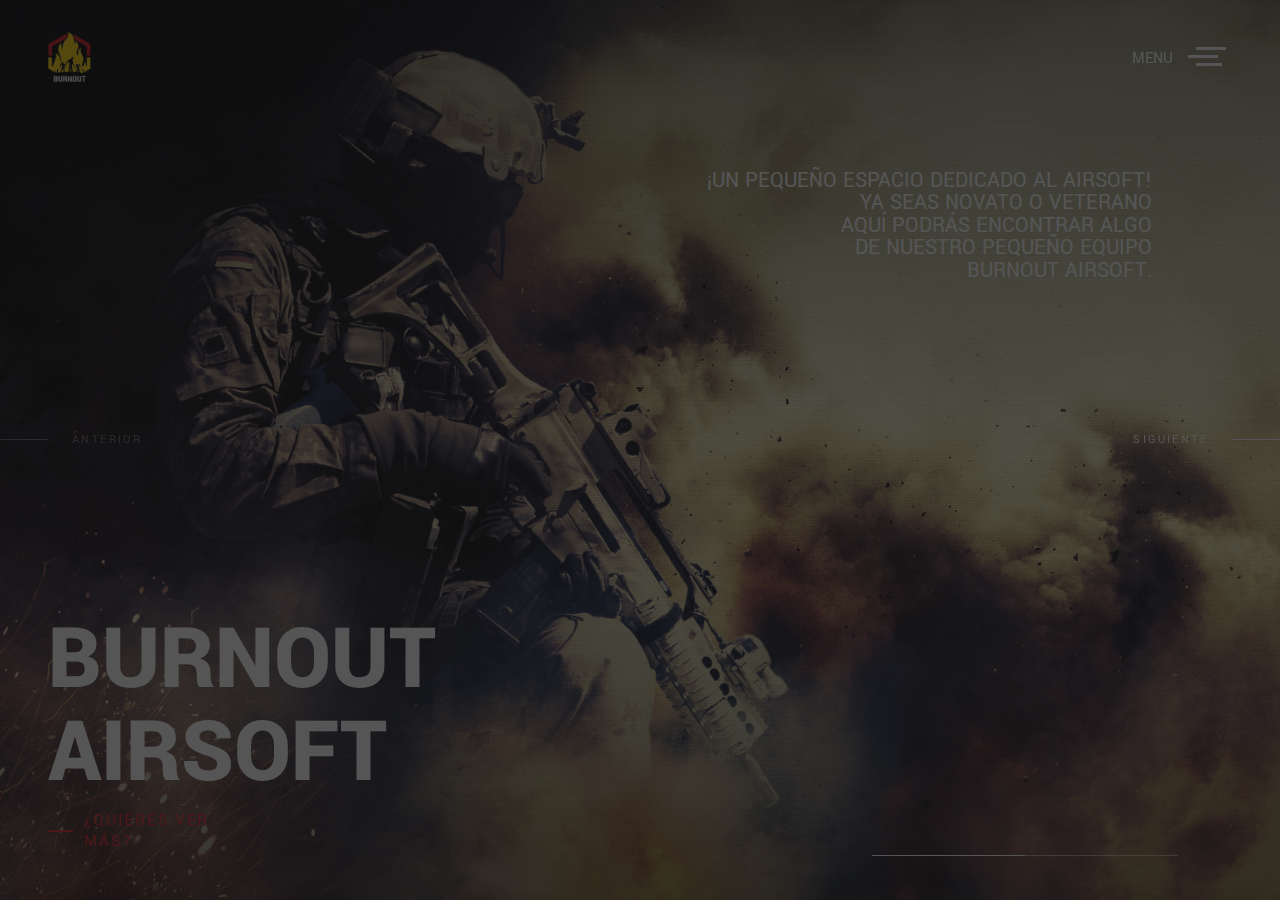
<file: index.html>
﻿<!DOCTYPE html>
<html>
  <head>
    <title>Burnout Airsoft</title>
    <!-- Metadata -->
    <meta charset="utf-8">
    <meta name="viewport" content="width=device-width, initial-scale=1">
    <!-- Favicon -->
    <link rel="icon" type="image/png" href="resources/logoBurnout-3.png" />
    <!-- CSS Plugins -->
    <link rel="stylesheet" href="assets/css/plugins.min.css">
    <!-- Custom CSS File -->
    <link rel="stylesheet" href="assets/css/style.css">
  </head>
  <body>
    <div class="ms-main-container">
      <!-- Preloader -->
      <div class="ms-preloader"></div>
      <!-- Header -->
      <header class="ms-header navbar-white">
        <nav class="ms-nav" style="background-color: transparent !important;">
          <div class="ms-logo">
            <a class="logonav" href="./" data-type="page-transition">
              <div class="logo-dark"><img src="resources/logoBurnout-2.png" alt="logo image"></div>
              <div class="logo-light current"><img src="resources/logoBurnout-2.png" alt="logo image"></div>
            </a>
          </div>
          <button class="hamburger" type="button" data-toggle="navigation">
          <span class="hamburger-box">
            <span class="hamburger-label">menu</span>
            <span class="hamburger-inner"></span>
          </span>
          </button>
          <div class="height-full-viewport">
            <ul class="ms-navbar">
              <!-- Nav Link -->
              <li class="nav-item">
                <a href="index.html" data-type="page-transition">
                  <span class="ms-btn">Inicio</span>
                  <span class="nav-item__label">Vuelve a la página principal</span>
                </a>
              </li>
              <!-- Nav Link -->
              <li class="nav-item">
                <a href="galeria.html" data-type="page-transition">
                  <span class="ms-btn">Galería</span>
                  <span class="nav-item__label">Ver nuestros momentos</span>
                </a>
              </li>
              <!-- Nav Link -->
              <li class="nav-item">
                <a href="burnout.html" data-type="page-transition">
                  <span class="ms-btn">Nosotros</span>
                  <span class="nav-item__label">¿De verdad quieres saber de nosotros?</span>
                </a>
              </li>
              <!-- Nav Link -->
              <li class="nav-item">
                <a href="formulario.html" data-type="page-transition">
                  <span class="ms-btn">Partidas</span>
                  <span class="nav-item__label">¿Quieres apuntarte a nuestras partidas?</span>
                </a>
              </li>
              <!-- Nav Link -->
              <li class="nav-item">
                <a href="admin.html" data-type="page-transition">
                  <span class="ms-btn">Admin</span>
                  <span class="nav-item__label">Descubre que se cuece</span>
                </a>
              </li>
            </ul>
          </div>
        </nav>
      </header>
      <!-- Container -->
      <main class="ms-container home-slider">
        <!-- Swiper Slider -->
        <div class="swiper-container">
          <div class="swiper-wrapper">
            <!-- Slide -->
            <div class="swiper-slide">
              <div class="slide-inner" data-swiper-parallax="45%">
                <div class="overlay"></div>
                <div class="slide-inner--image" style="background-image: url('resources/burnout.png')"></div>
                <div class="slide-inner--info">
                  <h1>burnout<br>airsoft</h1>
                  <a href="https://www.instagram.com/burnoutairsoft" data-type="page-transition" class="ms-btn--slider">¿Quieres ver más?</a>
                </div>
                <div class="slide-inner--info2">
                  <h3>
                  ¡Un pequeño espacio dedicado al Airsoft!
                  <br>
                  Ya seas novato o veterano
                  <br>
                  aquí podrás encontrar algo
                  <br>
                  de nuestro pequeño equipo
                  <br>
                  Burnout Airsoft.
                  </h3>
                </div>
              </div>
            </div>
            <!-- Slide -->
            <div class="swiper-slide">
              <div class="slide-inner" data-swiper-parallax="45%">
                <div class="overlay"></div>
                <div class="slide-inner--image" style="background-image: url('resources/mapworld.jpg')"></div>
                <div class="slide-inner--info">
                    <h1>burnout<br>airsoft<br>camp</h1>
                  <a href="#" data-type="page-transition" class="ms-btn--slider">¿Quieres saber más?</a>
                </div>
                <div class="slide-inner--info2">
                  <h3>
                  <a href="./formulario.html" data-type="page-transition" class="ms-btn--slider">Inscribete</a>
                  </h3>
                </div>
              </div>
            </div>
          </div>
          <div class="swiper-nav-btn">
            <div class="swiper-button-prev swiper-button-white">anterior</div>
            <div class="swiper-button-next swiper-button-white">siguiente</div>
          </div>
          <!-- Pagination -->
          <div class="expanded-timeline">
            
            <div class="swiper-pagination"></div>
            
          </div>
        </div>
      </main>
    </div>
    <!-- JS Libraries -->
    <!-- jquery-2.1.3.min js -->
    <script type="text/javascript" src='assets/js/jquery-3.2.1.min.js'></script>
    <!-- Vendors -->
    <script type="text/javascript" src='assets/js/plugins.min.js'></script>
    <!-- Main js -->
    <script type="text/javascript" src="assets/js/main.js"></script>
  </body>
</html>
</file>
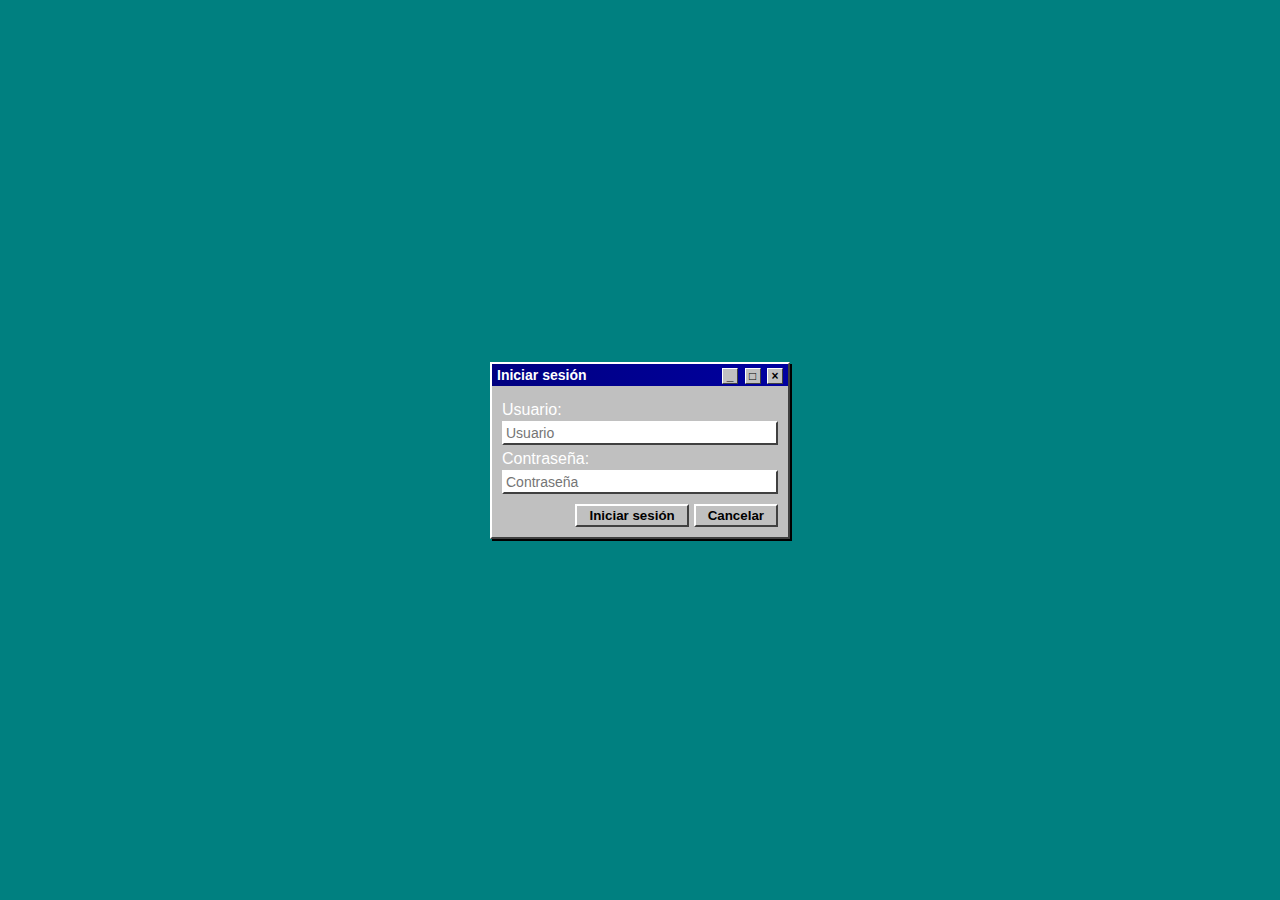
<file: prueba_piloto/index.html>
<!DOCTYPE html>
<html lang="es">
<head>
  <meta charset="UTF-8">
  <title>Windows 98</title>
  <link href="./files/styles.css" rel="stylesheet">
  
</head>
<body>

  <!-- Pantalla de login tipo bloqueo Windows -->
  <div id="pantallaLogin">
    <div class="window">
      <div class="title-bar">
        <div class="title-bar-text">Iniciar sesión</div>
        <div class="title-bar-controls">
          <button aria-label="Minimizar">_</button>
          <button aria-label="Maximizar">□</button>
          <button aria-label="Cerrar">×</button>
        </div>
      </div>
      <div class="window-body">      
        <label for="usuario">Usuario:</label>
        <input type="text" id="usuario" name="usuario" placeholder="Usuario">

        <label for="clave">Contraseña:</label>       
        <input type="password" id="clave" name="clave" placeholder="Contraseña">

        <div class="button-row">
          <button class="btn" type="submit" onclick="verificarLogin()" >Iniciar sesión</button>
          <button class="btn" type="reset">Cancelar</button>
        </div>
      </div>
    </div>
  </div>

  <!-- Iconos -->
  <div class="iconos">
    <div class="icono" onclick="abrirVentana('miPCWindow')">
      <img src="./resources/computer_explorer-2.png" alt="MiOrdenador">
      <div>Mi Ordenador</div>
    </div>
    <div class="icono" onclick="abrirVentana('documentosWindow')">
      <img src="./resources/directory_open_file_mydocs-4.png" alt="MisDocumentos">
      <div>Mis Documentos</div>
    </div>
    <div class="icono" onclick="abrirVentana('InternetWindow')">
      <img src="./resources/msie1-0.png" alt="InternetExplorer">
      <div>Internet Explorer</div>
    </div>
    <div class="icono" onclick="abrirVentana('mapaWindow')">
      <img src="./resources/network_normal_two_pcs-2.png" alt="InternetExplorer">
      <div>Configurar Red</div>
    </div>
    <div class="icono" onclick="abrirVentana('cmdWindow')">
      <img src="./resources/console_prompt-0.png" alt="cmd">
      <div>CMD</div>
    </div>
    <div class="icono" onclick="abrirVentana('papeleraWindow')">
      <img src="./resources/recycle_bin_empty-2.png" alt="PapeleraDeReciclaje">
      <div>Papelera de Reciclaje</div>
    </div>
  </div>

  <!-- Barra de tareas -->
  <div id="barraTareas">
    <button id="inicioBtn">
      <img src="./resources/windows-0.png" alt="start">
      Inicio
    </button>
    <span>13:37 PM</span>
  </div>

  <!-- Ventana MiPC -->
  <div id="miPCWindow" class="ventana">
    <div class="ventana-header">
      Mi Ordenador
      <div class="botones-header">
        <div class="btn-ventana">_</div>
        <div class="btn-ventana">☐</div>
        <div class="btn-ventana" onclick="cerrarVentana('miPCWindow')">✕</div>
      </div>
    </div>
    <div class="barra-menu">
      <span>Archivo</span>
      <span>Editar</span>
      <span>Ver</span>
      <span>Ir</span>
      <span>Favoritos</span>
      <span>Ayuda</span>
  </div>
  <div class="barra-herramientas">
    <img src="./resources/back.png" alt="Atrás">
    <img src="./resources/forward.png" alt="Adelante">
    <img src="./resources/up.png" alt="Subir un nivel">
    <img src="./resources/search.png" alt="Buscar">
    <!-- Añade más íconos según tu descarga -->
  </div>

  <div class="barra-direccion">
    <label>Direccion:</label>
    <input type="text" value="My Ordenador" readonly>
  </div>
    <div id="miPContenido" class="contenido-mi-pc">
      <div class="icono-pc">
        <img src="./resources/hard_disk_drive_cool-0.png" alt="C:">
        <span>Disco local (C:)</span>
      </div>
      <div class="icono-pc">
        <img src="./resources/floppy_drive_3_5-0.png" alt="A:">
        <span>Unidad de disquete (A:)</span>
      </div>
      <div class="icono-pc">
        <img src="./resources/network_drive_cool-0.png" alt="Red">
        <span>Entorno de red</span>
      </div>
      <div class="icono-pc">
        <img src="./resources/cd_drive-0.png" alt="A:">
        <span>Unidad de lectura CD (G:)</span>
      </div>
    </div>
    <div class="barra-inferior">
    <span>1 objeto(s) seleccionado(s)</span>
    <span>Espacio libre: 6,07 GB, Capacidad:</span>
    <span class="icono-barra"><img src="./resources/computer-0.png" alt="icono"></span>
    <span>Mi PC</span>
  </div>
  </div>

  <!-- Ventana CMD -->
  <div id="cmdWindow" class="ventana">
    <div class="ventana-header">
      CMD.EXE
      <div class="botones-header">
        <div class="btn-ventana">_</div>
        <div class="btn-ventana">☐</div>
        <div class="btn-ventana" onclick="cerrarVentana('cmdWindow')">✕</div>
      </div>
    </div>
    <div id="cmdContenido">
      *** SISTEMA DE ACCESO SECRETO ***<br><br>
      Usuario: agente_47<br>
      Acceso: restringido<br><br>
      >> Ingresar código de activación:
      <br>
      <span class="blink">_</span>
      <input type="text" id="codigoInput" autofocus onkeydown="if(event.key==='Enter') verificarCodigo()"/>
      <div id="error"></div>
    </div>
  </div>

  <!-- Ventana Mapa -->
  <div id="mapaWindow" class="ventana">
    <div class="ventana-header">
      Coordenadas Secretas
      <div class="botones-header">
        <div class="btn-ventana">_</div>
        <div class="btn-ventana">☐</div>
        <div class="btn-ventana" onclick="cerrarVentana('mapaWindow')">✕</div>
      </div>
  </div>
    <div id="mapaWindowBody">
      <iframe id="mapaContenido" src="map.html"></iframe>
    </div>
  </div>
  <script src="./files/script.js"></script>   
</body>
</html>
</file>
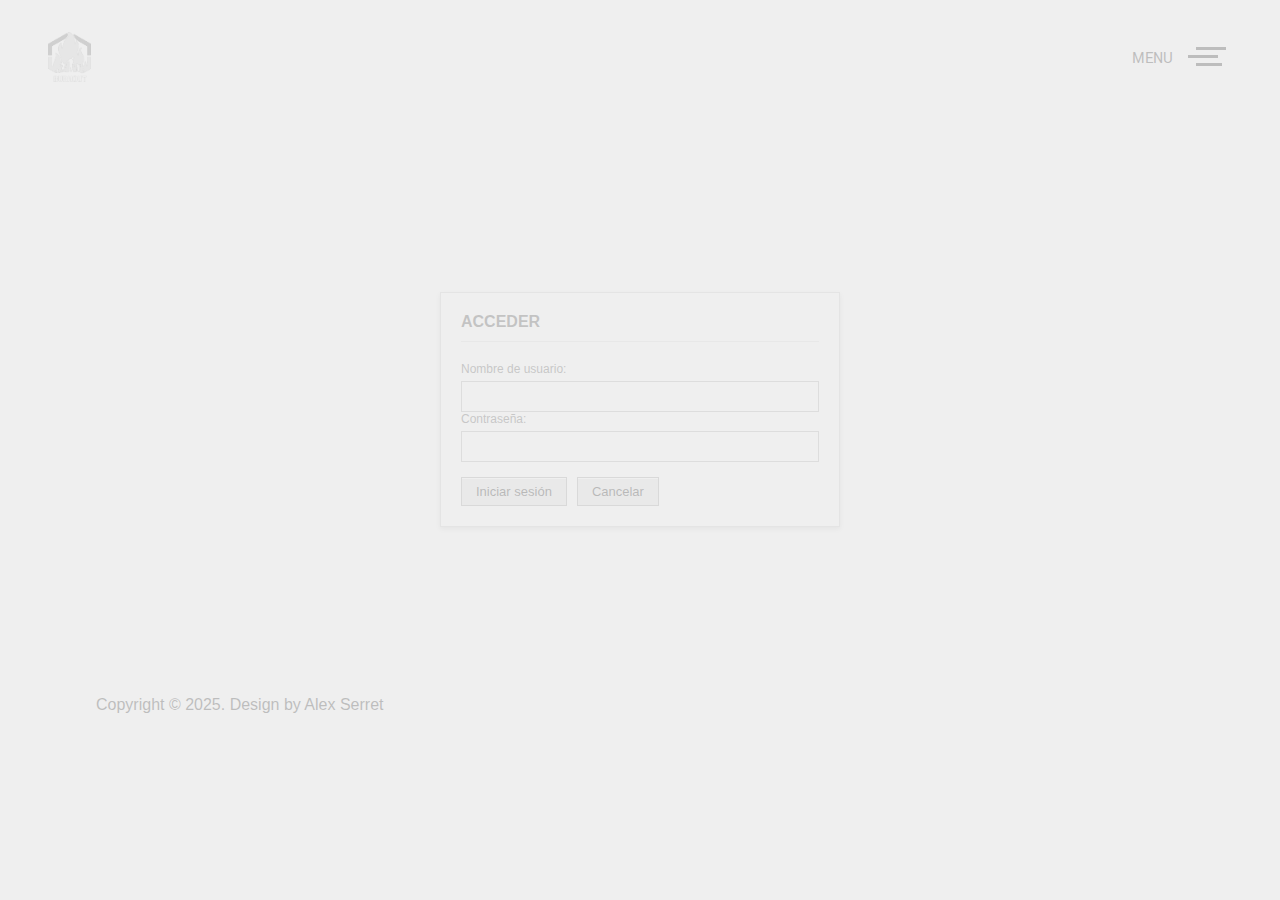
<file: admin.html>
﻿<!DOCTYPE html>
<html lang="es">
  <head>
    <meta charset="UTF-8">
    <title>Inscritos Airsoft</title>
    <meta charset="utf-8">
    <meta name="viewport" content="width=device-width, initial-scale=1">
    <!-- Favicon -->
    <link rel="icon" type="image/png" href="resources/logoBurnout-bn3.png" />
    <!-- CSS Plugins -->
    <link rel="stylesheet" href="assets/css/plugins.min.css">
    <!-- Custom CSS File -->
    <link rel="stylesheet" href="assets/css/style.css">
    <link rel="stylesheet" href="assets/css/admin.css">
  </head>
  <body>
    <div class="ms-main-container">
      <!-- Preloader -->
      <div class="ms-preloader"></div>
      <!-- Header -->
      <header class="ms-header">
        <nav class="ms-nav">
          <div class="ms-logo">
            <a href="./index.html" data-type="page-transition">
              <div class="logo-dark">
                <img src="resources/logoBurnout-bn2.png" alt="logo image">
              </div>
              <div class="logo-light current">
                <img src="resources/logoBurnout-bn2.png" alt="logo image">
              </div>
            </a>
          </div>
          <button class="hamburger" type="button" data-toggle="navigation">
            <span class="hamburger-box">
              <span class="hamburger-label">menu</span>
              <span class="hamburger-inner"></span>
            </span>
          </button>
          <div class="height-full-viewport">
            <ul class="ms-navbar">
              <!-- Nav Link -->
              <li class="nav-item">
                <a href="index.html" data-type="page-transition">
                  <span class="ms-btn">Inicio</span>
                  <span class="nav-item__label">Vuelve a la página principal</span>
                </a>
              </li>
              <!-- Nav Link -->
              <li class="nav-item">
                <a href="galeria.html" data-type="page-transition">
                  <span class="ms-btn">Galería</span>
                  <span class="nav-item__label">Ver nuestros momentos</span>
                </a>
              </li>
              <!-- Nav Link -->
              <li class="nav-item">
                <a href="burnout.html" data-type="page-transition">
                  <span class="ms-btn">Nosotros</span>
                  <span class="nav-item__label">¿De verdad quieres saber de nosotros?</span>
                </a>
              </li>
              <!-- Nav Link -->
              <li class="nav-item">
                <a href="formulario.html" data-type="page-transition">
                  <span class="ms-btn">Partidas</span>
                  <span class="nav-item__label">¿Quieres apuntarte a nuestras partidas?</span>
                </a>
              </li>
              <!-- Nav Link -->
              <li class="nav-item">
                <a href="admin.html" data-type="page-transition">
                  <span class="ms-btn">Admin</span>
                  <span class="nav-item__label">Descubre que se cuece</span>
                </a>
              </li>
            </ul>
          </div>
        </nav>
      </header>
      <!-- Container -->
      <main class="ms-container">
        <div class="ms-section__block">
          <div id="login-container">
            <h2>Acceder</h2>
            <label for="user">Nombre de usuario:</label>
            <input type="text" id="user" name="user">
            <label for="pass">Contraseña:</label>
            <input type="password" id="pass" name="pass">
            <div class="button-row">
              <button class="btn" type="submit" onclick="verificarLogin()">Iniciar sesión</button>
              <button class="btn" type="reset" onclick="clearLogin()">Cancelar</button>
            </div>
          </div>
        </div>
        <div id="main">
          <!-- Page Title -->
          <div class="ms-section__block">
            <div class="ms-page-title">
              <h2 class="page-header">Formulario de Registro - Airsoft <h2>
            </div>
          </div>
          <!-- Page Content -->
          <div class="ms-section__block">
            <div class=" center-block">
              <table id="tablaInscritos">
                <thead>
                  <tr>
                    <th>Correo</th>
                    <th>Nombre</th>
                    <th>Apellidos</th>
                    <th>DNI</th>
                    <th>Teléfono</th>
                  </tr>
                </thead>
                <tbody>
                  <!-- Los datos aparecerán aquí -->
                </tbody>
              </table>
            </div>
          </div>
        </div>
      </main>
      <!-- Footer -->
      <footer>
        <div class="ms-footer">
          <div class="copyright">Copyright © 2025. Design by Alex Serret</div>
          <ul class="socials">
            <li>
              <a href="#" class="socicon-instagram"></a>
            </li>
            <li>
              <a href="#" class="socicon-youtube"></a>
            </li>
          </ul>
        </div>
      </footer>
    </div>
    <!-- JS Libraries -->
    <!-- jquery-2.1.3.min js -->
    <script type="text/javascript" src='assets/js/jquery-3.2.1.min.js'></script>
    <!-- Vendors -->
    <script type="text/javascript" src='assets/js/plugins.min.js'></script>
    <!-- Main js -->
    <script type="text/javascript" src="assets/js/main.js"></script>
    <!-- Admin js -->
    <script type="text/javascript" src="assets/js/admin.js"></script>
  </body>
</html>
</file>
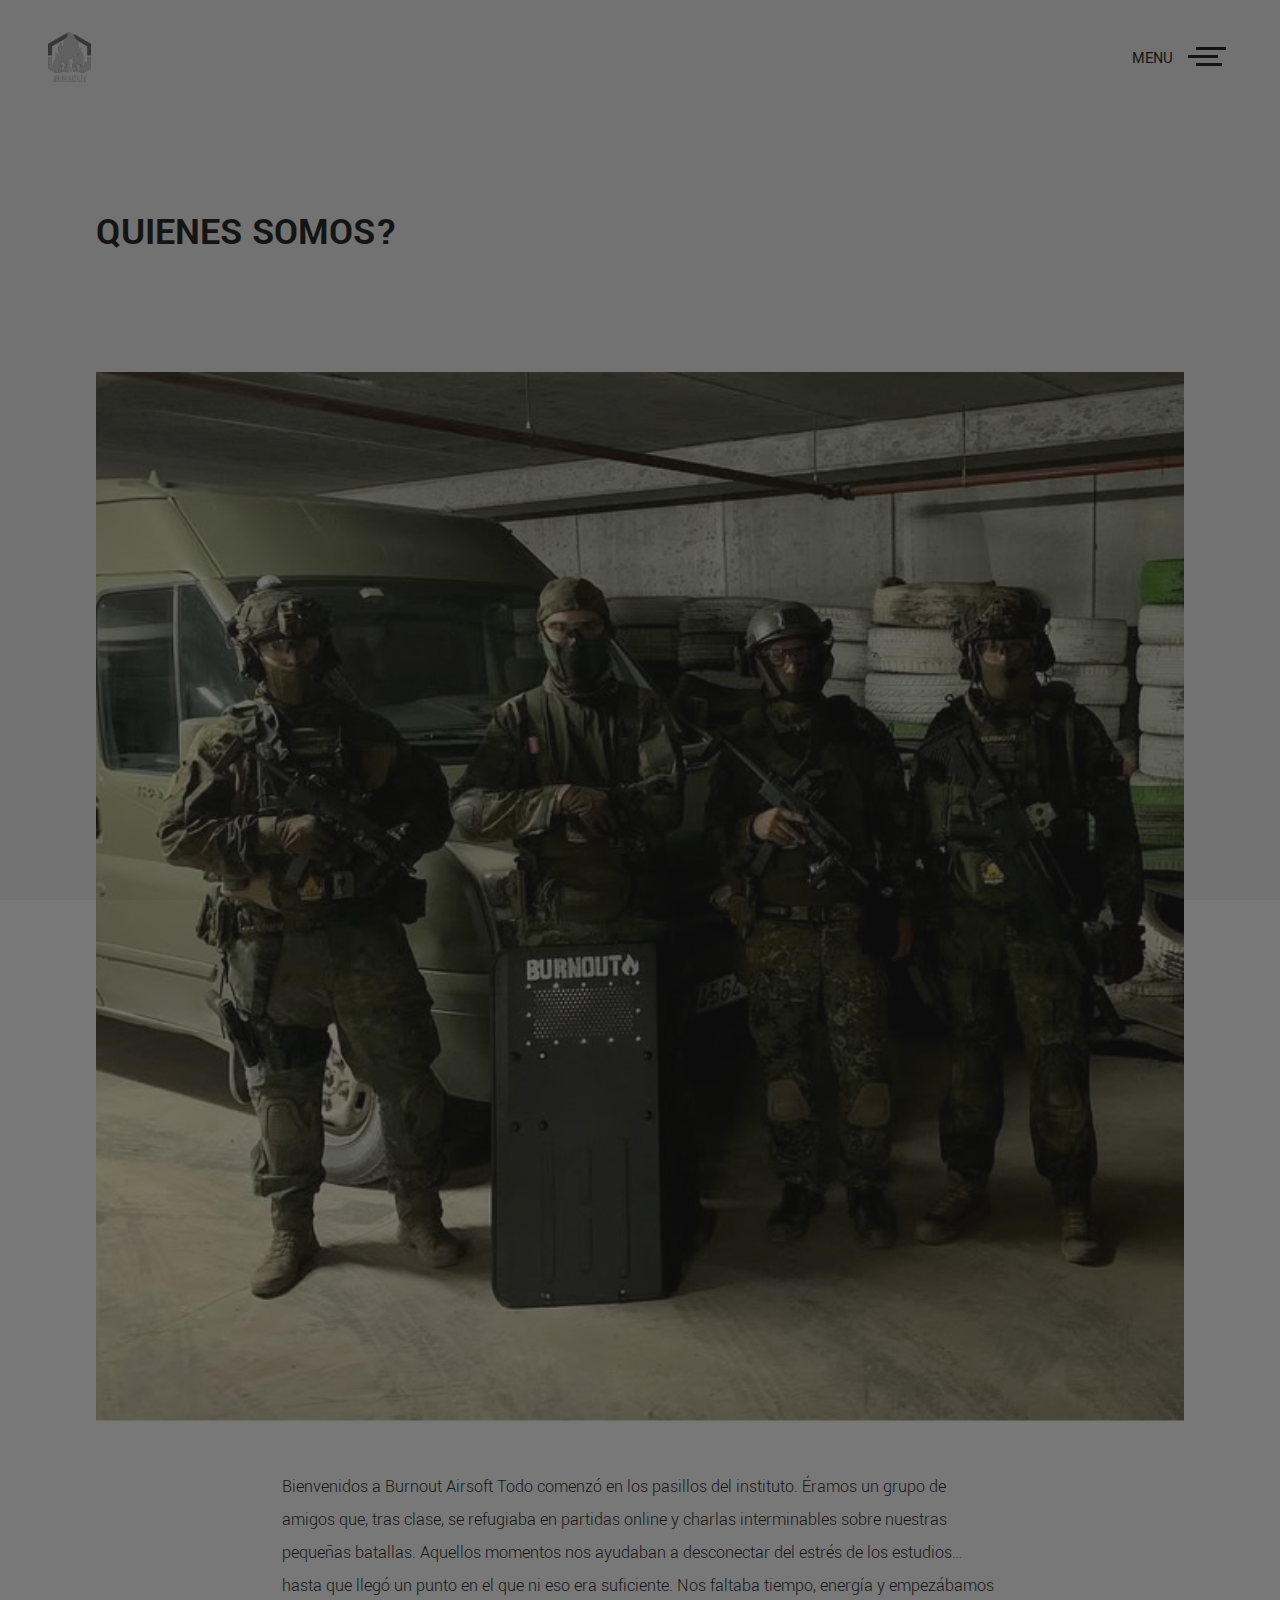
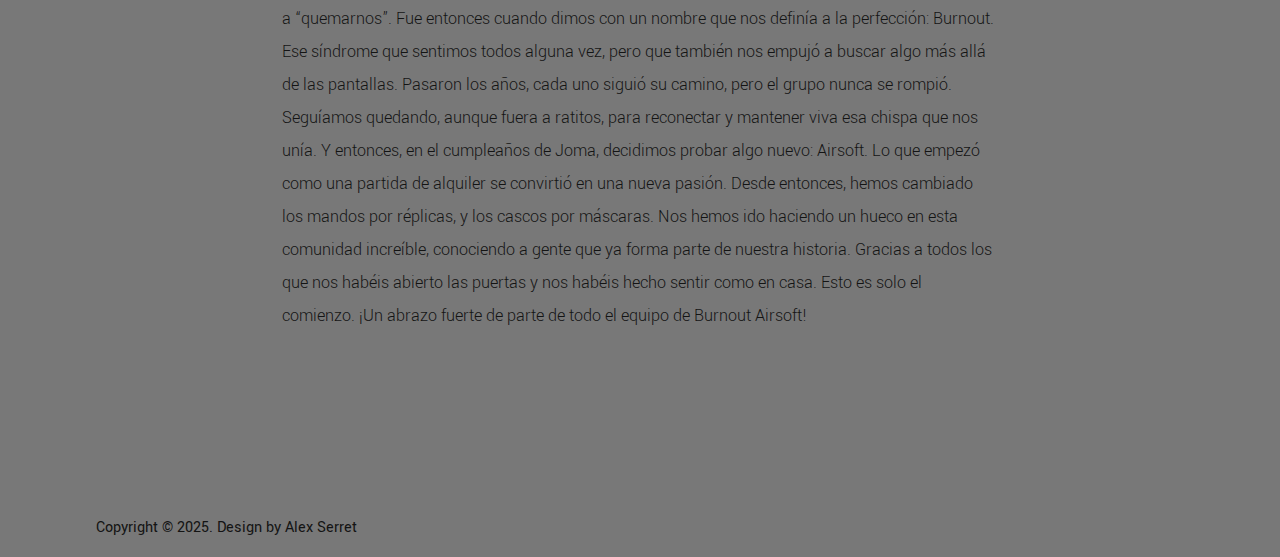
<file: burnout.html>
<!DOCTYPE html>
<html>
  <head>
    <title>Burnout Airsoft</title>
    <meta charset="utf-8">
    <meta name="viewport" content="width=device-width, initial-scale=1">
    <!-- Favicon -->
    <link rel="icon" type="image/png" href="resources/logoBurnout-bn3.png" />
    <!-- CSS Plugins -->
    <link rel="stylesheet" href="assets/css/plugins.min.css">
    <!-- Custom CSS File -->
    <link rel="stylesheet" href="assets/css/style.css">
  </head>
  <body>
    <div class="ms-main-container">
      <!-- Preloader -->
      <div class="ms-preloader"></div>
      <!-- Header -->
      <header class="ms-header">
        <nav class="ms-nav">
          <div class="ms-logo">
              <a href="./index.html" data-type="page-transition">
                  <div class="logo-dark"><img src="resources/logoBurnout-bn2.png" alt="logo image"></div>
                  <div class="logo-light current"><img src="resources/logoBurnout-bn2.png" alt="logo image"></div>
              </a>
          </div>
          <button class="hamburger" type="button" data-toggle="navigation">
          <span class="hamburger-box">
            <span class="hamburger-label">menu</span>
            <span class="hamburger-inner"></span>
          </span>
          </button>
          <div class="height-full-viewport">
              <ul class="ms-navbar">
                 <!-- Nav Link -->
                  <li class="nav-item">
                      <a href="index.html" data-type="page-transition">
                          <span class="ms-btn">Inicio</span>
                          <span class="nav-item__label">Vuelve a la página principal</span>
                      </a>
                  </li>
                  <!-- Nav Link -->
                  <li class="nav-item">
                      <a href="galeria.html" data-type="page-transition">
                          <span class="ms-btn">Galería</span>
                          <span class="nav-item__label">Ver nuestros momentos</span>
                      </a>
                  </li>
                  <!-- Nav Link -->
                  <li class="nav-item">
                      <a href="burnout.html" data-type="page-transition">
                          <span class="ms-btn">Nosotros</span>
                          <span class="nav-item__label">¿De verdad quieres saber de nosotros?</span>
                      </a>
                  </li>
                  <!-- Nav Link -->
                  <li class="nav-item">
                      <a href="formulario.html" data-type="page-transition">
                          <span class="ms-btn">Partidas</span>
                          <span class="nav-item__label">¿Quieres apuntarte a nuestras partidas?</span>
                      </a>
                  </li>                  
                  <!-- Nav Link -->
                  <li class="nav-item">
                      <a href="admin.html" data-type="page-transition">
                          <span class="ms-btn">Admin</span>
                          <span class="nav-item__label">Descubre que se cuece</span>
                      </a>
                  </li>
              </ul>
          </div>
        </nav>
      </header>
      <!-- Container -->
      <main class="ms-container">
        <!-- Page Title -->
        <div class="ms-section__block">
          <div class="ms-page-title">
            <h2 class="page-header">Quienes somos?</h2>
          </div>
        </div>
        <!-- Page Content -->
        <div class="ms-section__block">
          <div id="about" class="row">
            <div class="about__img col-md-12">
              <p><img src="assets/images/albums/img-md.jpg" alt="img"></p>
            </div>
            <div class=" center-block">
              <div class="about__info col-md-8">
                <p>
                  Bienvenidos a Burnout Airsoft Todo comenzó en los pasillos del instituto. Éramos un grupo de amigos que, tras clase, se refugiaba en partidas online y charlas interminables sobre nuestras pequeñas batallas. Aquellos momentos nos ayudaban a desconectar del estrés de los estudios… hasta que llegó un punto en el que ni eso era suficiente. Nos faltaba tiempo, energía y empezábamos a “quemarnos”.  Fue entonces cuando dimos con un nombre que nos definía a la perfección: Burnout. Ese síndrome que sentimos todos alguna vez, pero que también nos empujó a buscar algo más allá de las pantallas.  Pasaron los años, cada uno siguió su camino, pero el grupo nunca se rompió. Seguíamos quedando, aunque fuera a ratitos, para reconectar y mantener viva esa chispa que nos unía. Y entonces, en el cumpleaños de Joma, decidimos probar algo nuevo: Airsoft.  Lo que empezó como una partida de alquiler se convirtió en una nueva pasión. Desde entonces, hemos cambiado los mandos por réplicas, y los cascos por máscaras. Nos hemos ido haciendo un hueco en esta comunidad increíble, conociendo a gente que ya forma parte de nuestra historia.  Gracias a todos los que nos habéis abierto las puertas y nos habéis hecho sentir como en casa. Esto es solo el comienzo.  ¡Un abrazo fuerte de parte de todo el equipo de Burnout Airsoft!
                </p>
              </div>
            </div>
          </div>
        </div>
      </main>
      <!-- Footer -->
      <footer>
      <div class="ms-footer">
        <div class="copyright">Copyright © 2025. Design by Alex Serret</div>
        <ul class="socials">
          <li>
            <a href="#" class="socicon-instagram"></a>
          </li>
          <li>
            <a href="#" class="socicon-youtube"></a>
          </li>
        </ul>
      </div>
    </footer>
    </div>
    <!-- JS Libraries -->
    <!-- jquery-2.1.3.min js -->
    <script type="text/javascript" src='assets/js/jquery-3.2.1.min.js'></script>
    <!-- Vendors -->
    <script type="text/javascript" src='assets/js/plugins.min.js'></script>
    <!-- Main js -->
    <script type="text/javascript" src="assets/js/main.js"></script>
  </body>
</html>
</file>
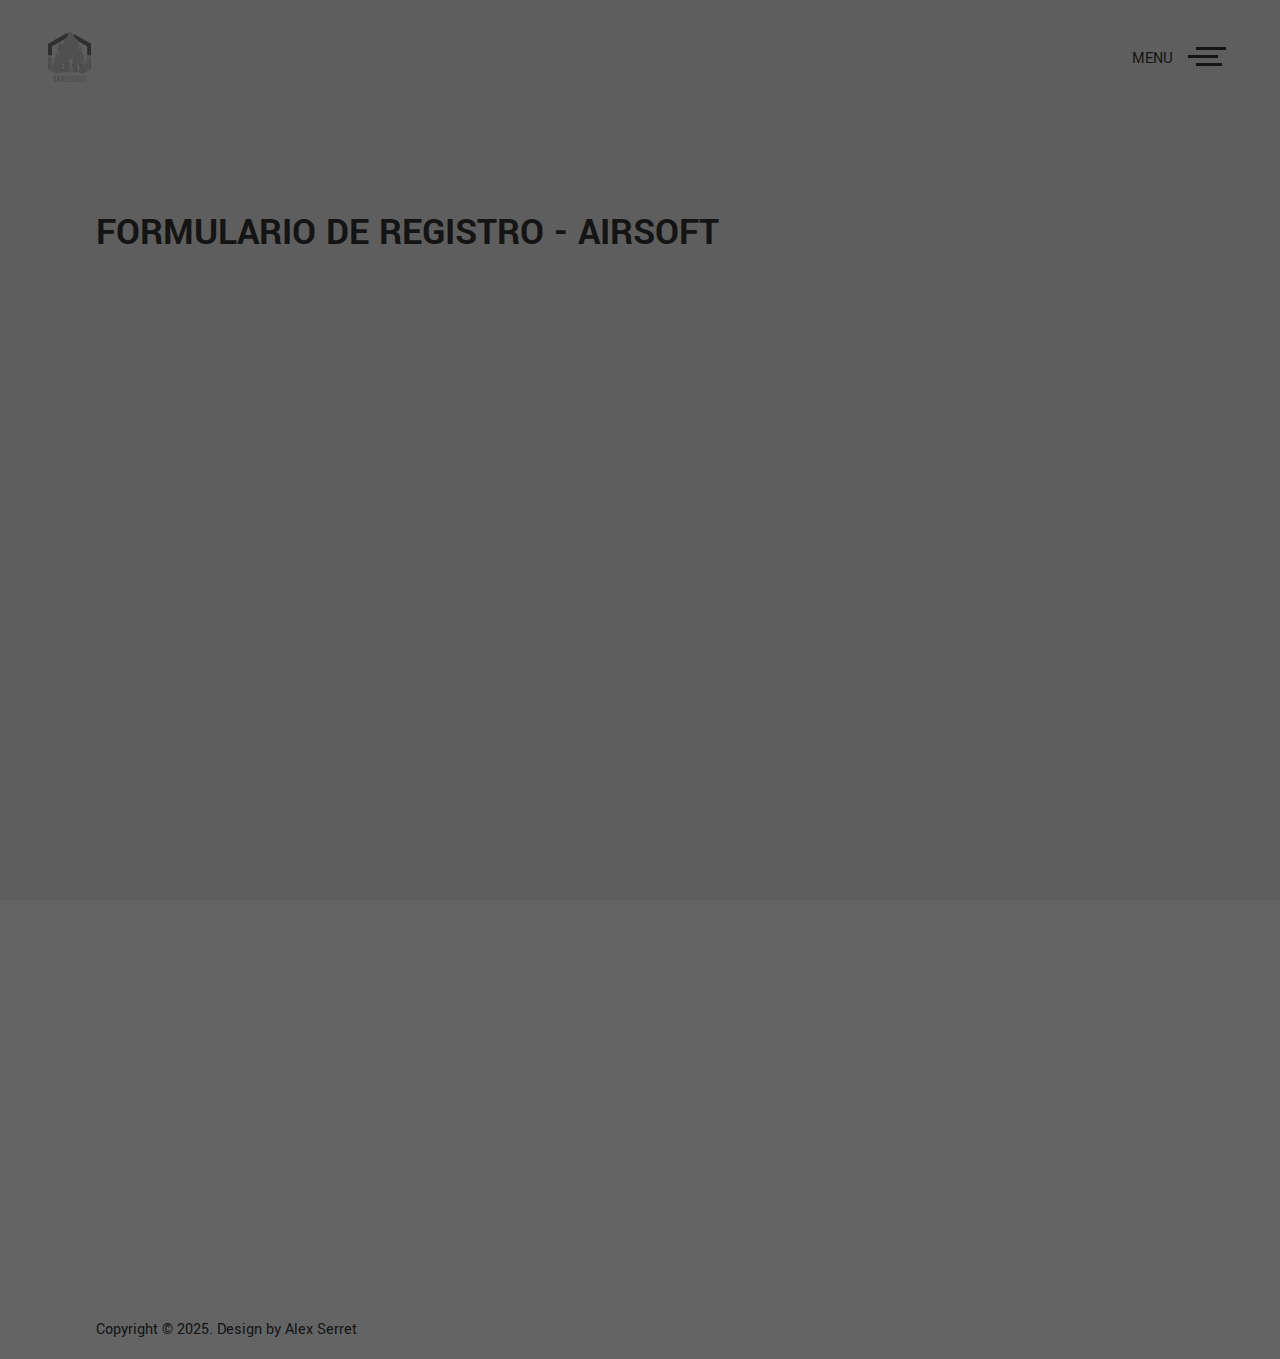
<file: formulario.html>
﻿<!DOCTYPE html>
<html lang="es">
  <head>
    <meta charset="UTF-8">
    <title>Registro Airsoft</title>
    <meta charset="utf-8">
    <meta name="viewport" content="width=device-width, initial-scale=1">
    <!-- Favicon -->
    <link rel="icon" type="image/png" href="resources/logoBurnout-bn3.png" />
    <!-- CSS Plugins -->
    <link rel="stylesheet" href="assets/css/plugins.min.css">
    <!-- Custom CSS File -->
    <link rel="stylesheet" href="assets/css/style.css">
  </head>
  <body>
    <div class="ms-main-container">
      <!-- Preloader -->
      <div class="ms-preloader"></div>
      <!-- Header -->
      <header class="ms-header">
        <nav class="ms-nav">
          <div class="ms-logo">
              <a href="./index.html" data-type="page-transition">
                  <div class="logo-dark"><img src="resources/logoBurnout-bn2.png" alt="logo image"></div>
                  <div class="logo-light current"><img src="resources/logoBurnout-bn2.png" alt="logo image"></div>
              </a>
          </div>
          <button class="hamburger" type="button" data-toggle="navigation">
          <span class="hamburger-box">
            <span class="hamburger-label">menu</span>
            <span class="hamburger-inner"></span>
          </span>
          </button>
          <div class="height-full-viewport">
              <ul class="ms-navbar">
                 <!-- Nav Link -->
                  <li class="nav-item">
                      <a href="index.html" data-type="page-transition">
                          <span class="ms-btn">Inicio</span>
                          <span class="nav-item__label">Vuelve a la página principal</span>
                      </a>
                  </li>
                  <!-- Nav Link -->
                  <li class="nav-item">
                      <a href="galeria.html" data-type="page-transition">
                          <span class="ms-btn">Galería</span>
                          <span class="nav-item__label">Ver nuestros momentos</span>
                      </a>
                  </li>
                  <!-- Nav Link -->
                  <li class="nav-item">
                      <a href="burnout.html" data-type="page-transition">
                          <span class="ms-btn">Nosotros</span>
                          <span class="nav-item__label">¿De verdad quieres saber de nosotros?</span>
                      </a>
                  </li>
                  <!-- Nav Link -->
                  <li class="nav-item">
                      <a href="formulario.html" data-type="page-transition">
                          <span class="ms-btn">Partidas</span>
                          <span class="nav-item__label">¿Quieres apuntarte a nuestras partidas?</span>
                      </a>
                  </li>                  
                  <!-- Nav Link -->
                  <li class="nav-item">
                      <a href="admin.html" data-type="page-transition">
                          <span class="ms-btn">Admin</span>
                          <span class="nav-item__label">Descubre que se cuece</span>
                      </a>
                  </li>
              </ul>
          </div>
        </nav>
      </header>
      <!-- Container -->
      <main class="ms-container">
        <!-- Page Title -->
        <div class="ms-section__block">
          <div class="ms-page-title">
            <h2 class="page-header">Formulario de Registro - Airsoft<h2>
          </div>
        </div>
        <!-- Page Content -->
        <div class="ms-section__block">
          <div class=" center-block">
                <iframe src="https://docs.google.com/forms/d/e/1FAIpQLSfViUCSNYlZLVVcpE9kw7Z_PpBAZUVH3rsbFWPuV_VVGsHmiA/viewform?embedded=true" width="640" height="800" frameborder="0" marginheight="0" marginwidth="0">Cargando…</iframe>
            </div>
        </div>
      </main>
      <!-- Footer -->
     <footer>
      <div class="ms-footer">
        <div class="copyright">Copyright © 2025. Design by Alex Serret</div>
        <ul class="socials">
          <li>
            <a href="#" class="socicon-instagram"></a>
          </li>
          <li>
            <a href="#" class="socicon-youtube"></a>
          </li>
        </ul>
      </div>
    </footer>
    </div>
    <!-- JS Libraries -->
    <!-- jquery-2.1.3.min js -->
    <script type="text/javascript" src='assets/js/jquery-3.2.1.min.js'></script>
    <!-- Vendors -->
    <script type="text/javascript" src='assets/js/plugins.min.js'></script>
    <!-- Main js -->
    <script type="text/javascript" src="assets/js/main.js"></script>
  </body>
</html>
</file>
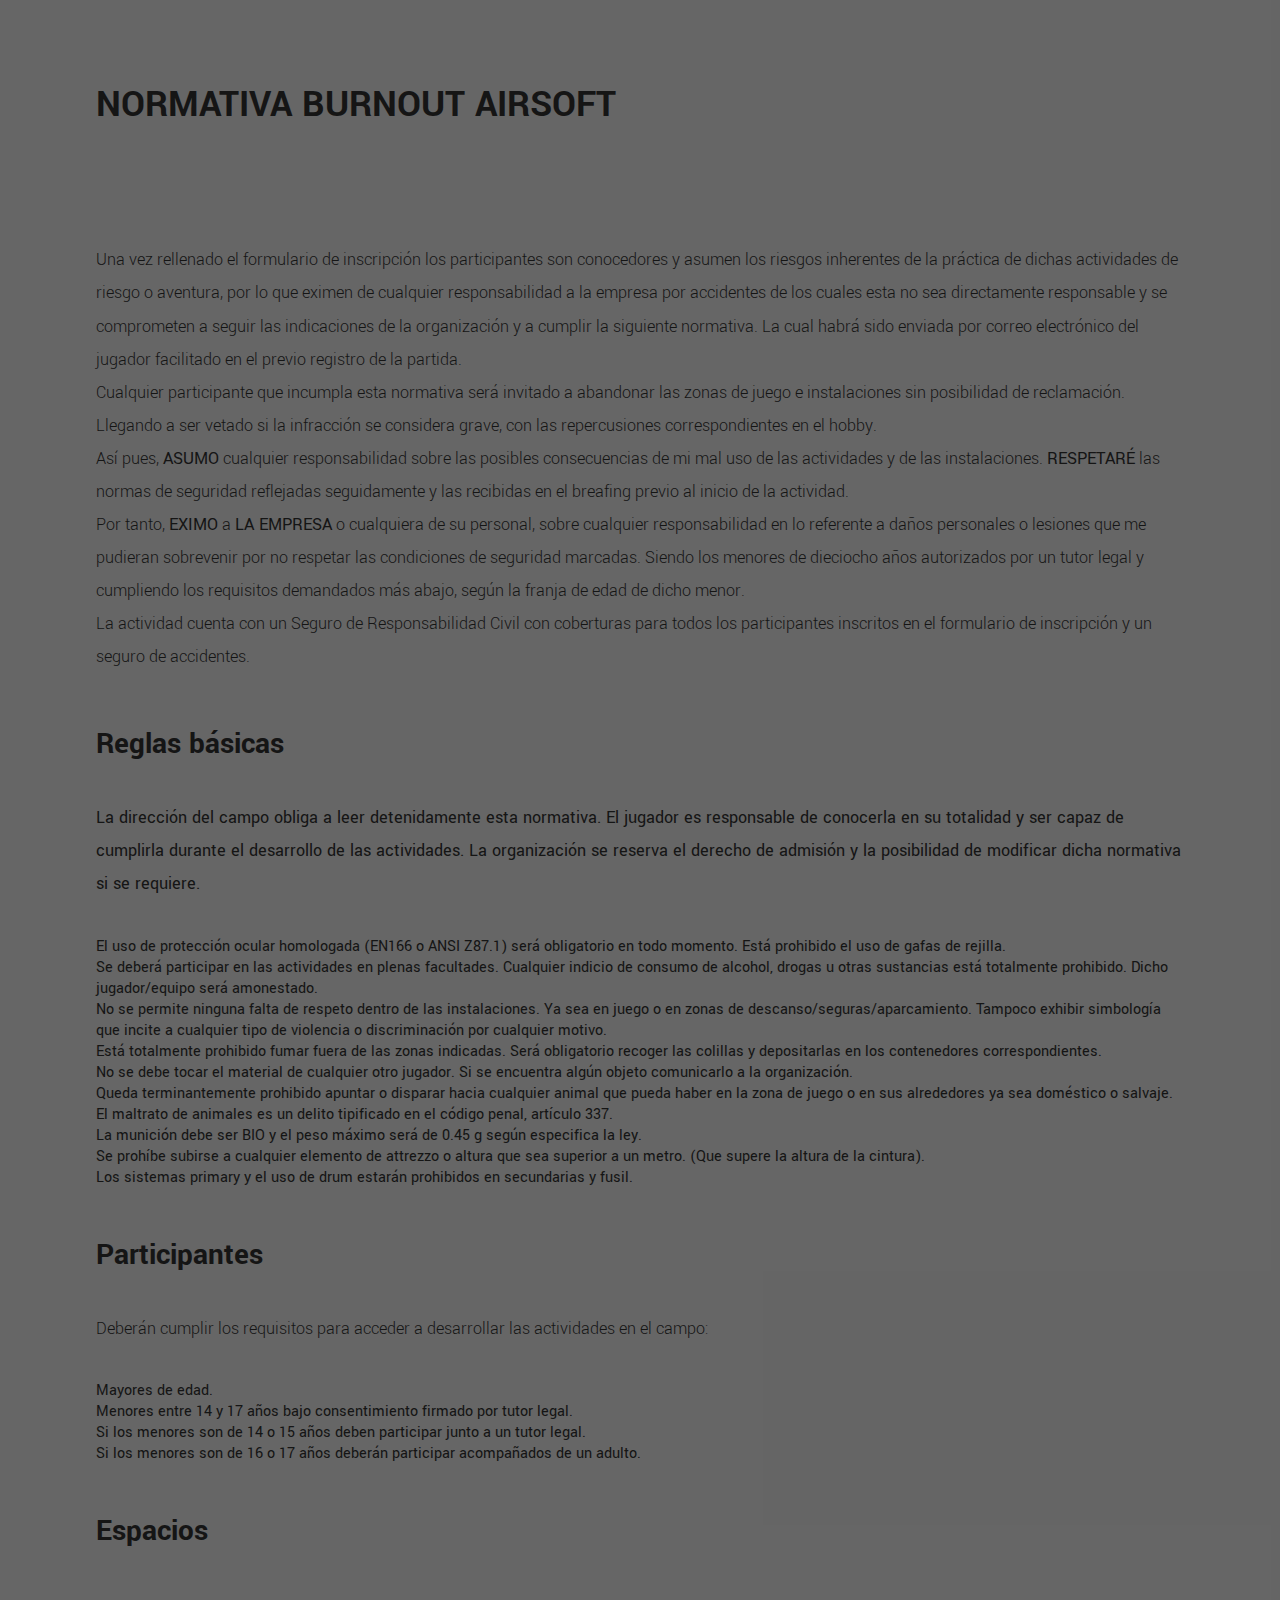
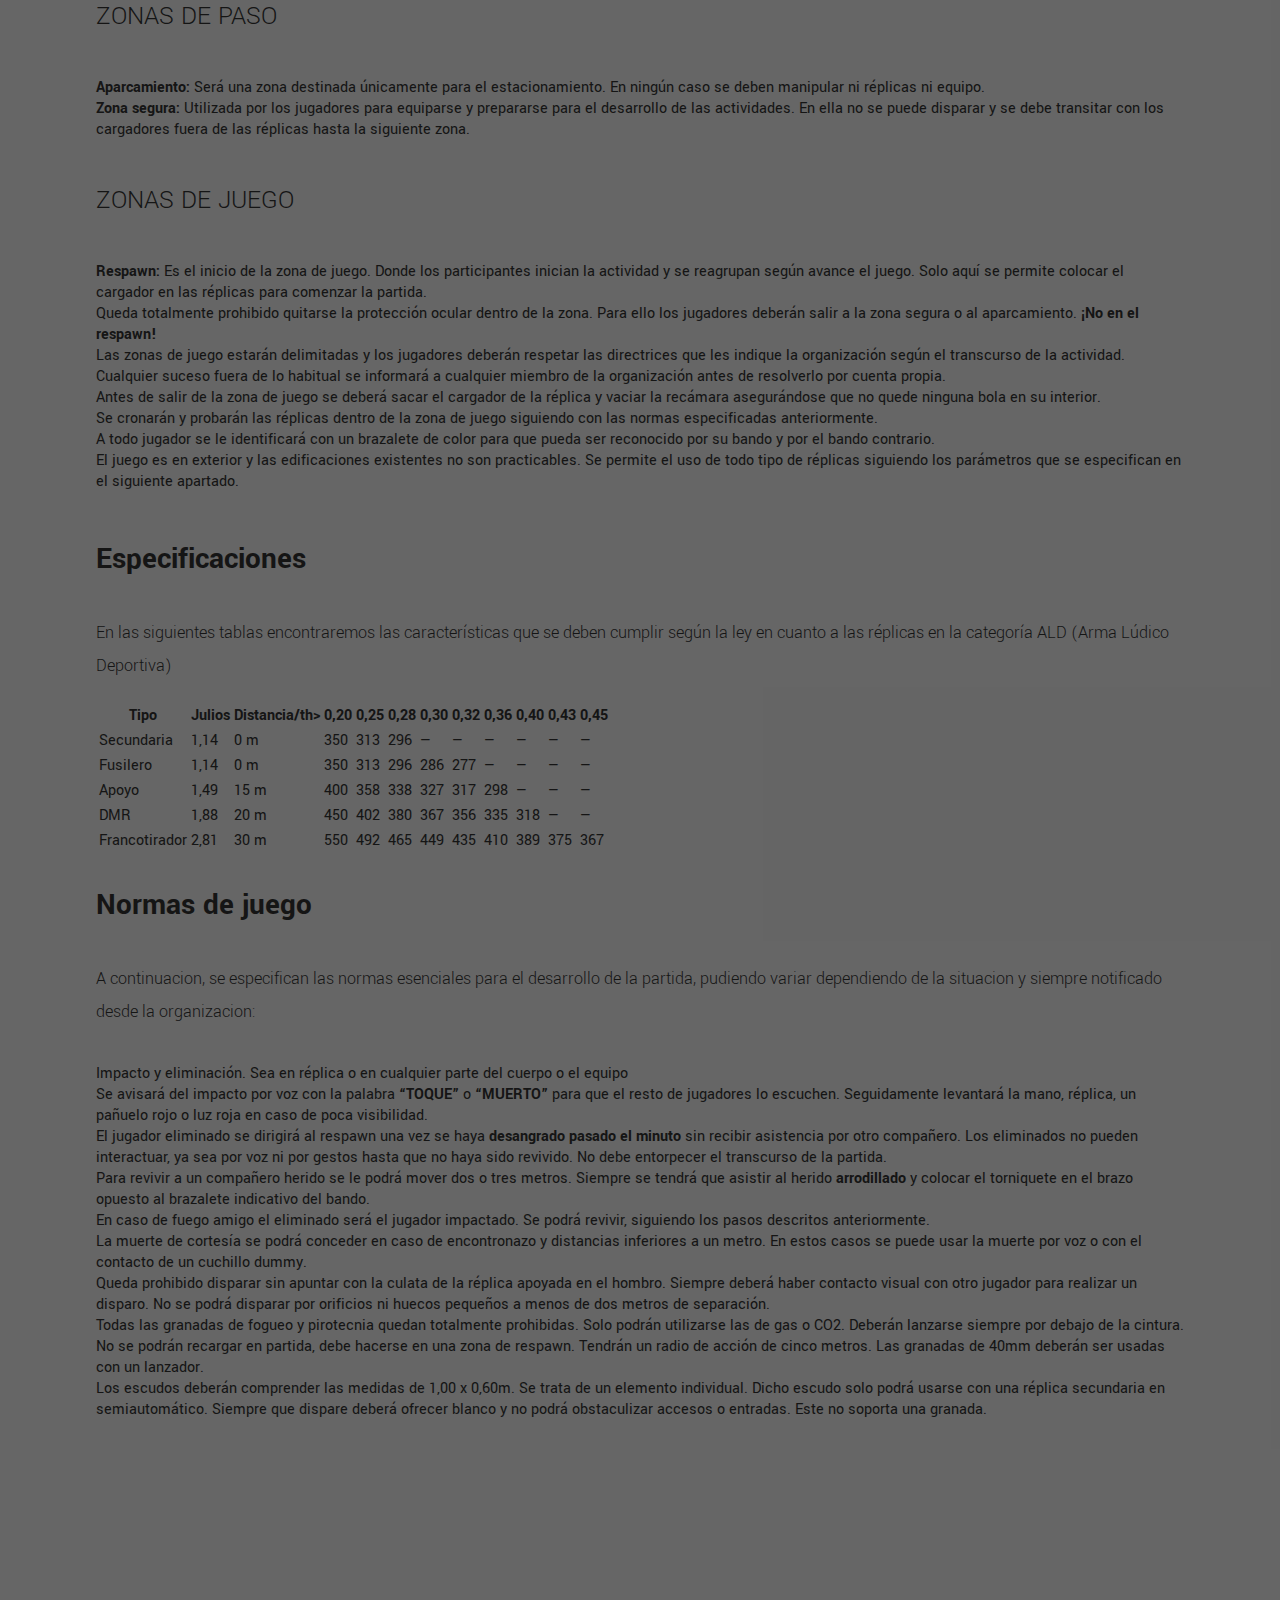
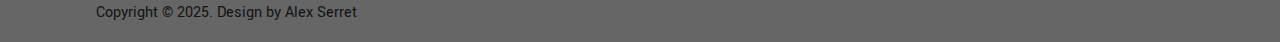
<file: normativa.html>
﻿<!DOCTYPE html>
<html lang="es">
  <head>
    <meta charset="UTF-8">
    <title>Registro Airsoft</title>
    <meta charset="utf-8">
    <meta name="viewport" content="width=device-width, initial-scale=1">
    <!-- Favicon -->
    <link rel="icon" type="image/png" href="resources/logoBurnout-3.png" />
    <!-- CSS Plugins -->
    <link rel="stylesheet" href="assets/css/plugins.min.css">
    <!-- Custom CSS File -->
    <link rel="stylesheet" href="assets/css/style.css">
    <link rel="stylesheet" href="assets/css/normativa.css">
  </head>
  <body>
    <div class="ms-main-container">
      <!-- Container -->
      <main class="ms-container" style="padding-top: 4em;">
        <!-- Page Title -->
        <div class="ms-section__block">
          <div class="ms-page-title">
            <h2 class="page-header">Normativa BURNOUT AIRSOFT</h2>
          </div>
        </div>
        <!-- Page Content -->
        <div class="ms-section__block">
          <div id="about" class="row">
              <div class="center-block">
                  <div class="about__info col-md-12">
                      <p>
                        Una vez rellenado el formulario de inscripción los participantes son conocedores y
                        asumen los riesgos inherentes de la práctica de dichas actividades de riesgo o aventura,
                        por lo que eximen de cualquier responsabilidad a la empresa por accidentes de los
                        cuales esta no sea directamente responsable y se comprometen a seguir las
                        indicaciones de la organización y a cumplir la siguiente normativa. La cual habrá sido
                        enviada por correo electrónico del jugador facilitado en el previo registro de la partida.
                      <br>
                        Cualquier participante que incumpla esta normativa será invitado a abandonar las zonas
                        de juego e instalaciones sin posibilidad de reclamación. Llegando a ser vetado si la
                        infracción se considera grave, con las repercusiones correspondientes en el hobby.
                      <br>
                        Así pues, <strong>ASUMO</strong> cualquier responsabilidad sobre las posibles consecuencias de mi
                        mal uso de las actividades y de las instalaciones. <strong>RESPETARÉ</strong> las normas de
                        seguridad reflejadas seguidamente y las recibidas en el breafing previo al inicio de la
                        actividad.
                      <br>
                        Por tanto, <strong>EXIMO</strong> a <strong>LA EMPRESA</strong> o cualquiera de su personal, sobre cualquier
                        responsabilidad en lo referente a daños personales o lesiones que me pudieran
                        sobrevenir por no respetar las condiciones de seguridad marcadas.
                        Siendo los menores de dieciocho años autorizados por un tutor legal y cumpliendo los
                        requisitos demandados más abajo, según la franja de edad de dicho menor.
                      <br>
                        La actividad cuenta con un Seguro de Responsabilidad Civil con coberturas para todos
                        los participantes inscritos en el formulario de inscripción y un seguro de accidentes.
                      </p>
                  </div>
              </div>
              <div class="center-block">
                  <div class="about__info col-md-12">
                      <h3>Reglas básicas</h3>
                      <p>
                        <strong>
                          La dirección del campo obliga a leer detenidamente esta normativa. El jugador es responsable
                          de conocerla en su totalidad y ser capaz de cumplirla durante el desarrollo de las actividades.
                          La organización se reserva el derecho de admisión y la posibilidad de modificar dicha normativa si se requiere.
                        </strong>
                      </p>
                      <ul>
                          <li>El uso de protección ocular homologada (EN166 o ANSI Z87.1) será obligatorio en todo momento. Está prohibido el uso de gafas de rejilla.</li>
                          <li>Se deberá participar en las actividades en plenas facultades. Cualquier indicio de consumo de alcohol, drogas u otras sustancias está totalmente prohibido. Dicho jugador/equipo será amonestado.</li>
                          <li>No se permite ninguna falta de respeto dentro de las instalaciones. Ya sea en juego o en zonas de descanso/seguras/aparcamiento. Tampoco exhibir simbología que incite a cualquier tipo de violencia o discriminación por cualquier motivo.</li>
                          <li>Está totalmente prohibido fumar fuera de las zonas indicadas. Será obligatorio recoger las colillas y depositarlas en los contenedores correspondientes.</li>
                          <li>No se debe tocar el material de cualquier otro jugador. Si se encuentra algún objeto comunicarlo a la organización.</li>
                          <li>Queda terminantemente prohibido apuntar o disparar hacia cualquier animal que pueda haber en la zona de juego o en sus alrededores ya sea doméstico o salvaje. El maltrato de animales es un delito tipificado en el código penal, artículo 337.</li>
                          <li>La munición debe ser BIO y el peso máximo será de 0.45 g según especifica la ley.</li>
                          <li>Se prohíbe subirse a cualquier elemento de attrezzo o altura que sea superior a un metro. (Que supere la altura de la cintura).</li>
                          <li>Los sistemas primary y el uso de drum estarán prohibidos en secundarias y fusil.</li>
                      </ul>
                  </div>
              </div>
              <div class="center-block">
                  <div class="about__info col-md-12">
                      <h3>Participantes</h3>
                      <p>Deberán cumplir los requisitos para acceder a desarrollar las actividades en el campo:</p>
                      <ul>
                          <li>Mayores de edad.</li>
                          <li>Menores entre 14 y 17 años bajo consentimiento firmado por tutor legal.</li>
                          <li>Si los menores son de 14 o 15 años deben participar junto a un tutor legal.</li>
                          <li>Si los menores son de 16 o 17 años deberán participar acompañados de un adulto.</li>
                      </ul>
                  </div>
              </div>
              <div class="center-block">
                  <div class="about__info col-md-12">
                      <h3>Espacios</h3>

                      <h4>Zonas de paso</h4>
                      <ul>
                          <li><strong>Aparcamiento:</strong> Será una zona destinada únicamente para el estacionamiento. En ningún caso se deben manipular ni réplicas ni equipo.</li>
                          <li><strong>Zona segura:</strong> Utilizada por los jugadores para equiparse y prepararse para el desarrollo de las actividades. En ella no se puede disparar y se debe transitar con los cargadores fuera de las réplicas hasta la siguiente zona.</li>
                      </ul>

                      <h4>Zonas de juego</h4>
                      <ul>
                          <li><strong>Respawn:</strong> Es el inicio de la zona de juego. Donde los participantes inician la actividad y se reagrupan según avance el juego. Solo aquí se permite colocar el cargador en las réplicas para comenzar la partida.</li>
                          <li>Queda totalmente prohibido quitarse la protección ocular dentro de la zona. Para ello los jugadores deberán salir a la zona segura o al aparcamiento. <strong>¡No en el respawn!</strong></li>
                          <li>Las zonas de juego estarán delimitadas y los jugadores deberán respetar las directrices que les indique la organización según el transcurso de la actividad.</li>
                          <li>Cualquier suceso fuera de lo habitual se informará a cualquier miembro de la organización antes de resolverlo por cuenta propia.</li>
                          <li>Antes de salir de la zona de juego se deberá sacar el cargador de la réplica y vaciar la recámara asegurándose que no quede ninguna bola en su interior.</li>
                          <li>Se cronarán y probarán las réplicas dentro de la zona de juego siguiendo con las normas especificadas anteriormente.</li>
                          <li>A todo jugador se le identificará con un brazalete de color para que pueda ser reconocido por su bando y por el bando contrario.</li>
                          <li>El juego es en exterior y las edificaciones existentes no son practicables. Se permite el uso de todo tipo de réplicas siguiendo los parámetros que se especifican en el siguiente apartado.</li>
                      </ul>
                  </div>
              </div>
              <div class="center-block">
                  <div class="about__info col-md-12">
                      <h3>Especificaciones</h3>
                      <p>
                          En las siguientes tablas encontraremos las características que se deben cumplir según la ley en cuanto a las
                          réplicas en la categoría ALD (Arma Lúdico Deportiva)
                      </p>

                      <div class="table-responsive">
                          <table>
                              <thead>
                              <tr>
                                  <th>Tipo</th>
                                  <th>Julios</th>
                                  <th>Distancia/th>
                                  <th>0,20</th>
                                  <th>0,25</th>
                                  <th>0,28</th>
                                  <th>0,30</th>
                                  <th>0,32</th>
                                  <th>0,36</th>
                                  <th>0,40</th>
                                  <th>0,43</th>
                                  <th>0,45</th>
                              </tr>
                              </thead>
                              <tbody>
                              <tr><td>Secundaria</td><td>1,14</td><td>0 m</td><td>350</td><td>313</td><td>296</td><td>—</td><td>—</td><td>—</td><td>—</td><td>—</td><td>—</td></tr>
                              <tr><td>Fusilero</td><td>1,14</td><td>0 m</td><td>350</td><td>313</td><td>296</td><td>286</td><td>277</td><td>—</td><td>—</td><td>—</td><td>—</td></tr>
                              <tr><td>Apoyo</td><td>1,49</td><td>15 m</td><td>400</td><td>358</td><td>338</td><td>327</td><td>317</td><td>298</td><td>—</td><td>—</td><td>—</td></tr>
                              <tr><td>DMR</td><td>1,88</td><td>20 m</td><td>450</td><td>402</td><td>380</td><td>367</td><td>356</td><td>335</td><td>318</td><td>—</td><td>—</td></tr>
                              <tr><td>Francotirador</td><td>2,81</td><td>30 m</td><td>550</td><td>492</td><td>465</td><td>449</td><td>435</td><td>410</td><td>389</td><td>375</td><td>367</td></tr>
                              </tbody>
                          </table>
                      </div>
                  </div>
              </div>
              <div class="center-block">
                  <div class="about__info col-md-12">
                      <h3>Normas de juego</h3>
                      <p>A continuacion, se especifican las normas esenciales para el desarrollo de la partida, pudiendo variar dependiendo de la situacion y siempre notificado desde la organizacion:</p>
                      <ul>
                          <li>Impacto y eliminación. Sea en réplica o en cualquier parte del cuerpo o el equipo</li>
                          <li>Se avisará del impacto por voz con la palabra <strong>“TOQUE”</strong> o <strong>“MUERTO”</strong> para que el resto de jugadores lo escuchen. Seguidamente levantará la mano, réplica, un pañuelo rojo o luz roja en caso de poca visibilidad.</li>
                          <li>El jugador eliminado se dirigirá al respawn una vez se haya <strong>desangrado pasado el minuto</strong> sin recibir asistencia por otro compañero. Los eliminados no pueden interactuar, ya sea por voz ni por gestos hasta que no haya sido revivido. No debe entorpecer el transcurso de la partida.</li>    
                          <li>Para revivir a un compañero herido se le podrá mover dos o tres metros. Siempre se tendrá que asistir al herido <strong>arrodillado</strong> y colocar el torniquete en el brazo opuesto al brazalete indicativo del bando.</li>
                          <li>En caso de fuego amigo el eliminado será el jugador impactado. Se podrá revivir, siguiendo los pasos descritos anteriormente.</li>
                          <li>La muerte de cortesía se podrá conceder en caso de encontronazo y distancias inferiores a un metro. En estos casos se puede usar la muerte por voz o con el contacto de un cuchillo dummy.</li>
                          <li>Queda prohibido disparar sin apuntar con la culata de la réplica apoyada en el hombro. Siempre deberá haber contacto visual con otro jugador para realizar un disparo. No se podrá disparar por orificios ni huecos pequeños a menos de dos metros de separación.</li>
                          <li>Todas las granadas de fogueo y pirotecnia quedan totalmente prohibidas. Solo podrán utilizarse las de gas o CO2. Deberán lanzarse siempre por debajo de la cintura. No se podrán recargar en partida, debe hacerse en una zona de respawn. Tendrán un radio de acción de cinco metros. Las granadas de 40mm deberán ser usadas con un lanzador.</li>
                          <li>Los escudos deberán comprender las medidas de 1,00 x 0,60m. Se trata de un elemento individual. Dicho escudo solo podrá usarse con una réplica secundaria en semiautomático. Siempre que dispare deberá ofrecer blanco y no podrá obstaculizar accesos o entradas. Este no soporta una granada.</li>
                      </ul>
                  </div>
              </div>
          </div>
        </div>
      </main>
      <!-- Footer -->
      <footer>
        <div class="ms-footer">
          <div class="copyright">Copyright © 2025. Design by Alex Serret</div>
          <ul class="socials">
            <li>
              <a href="#" class="socicon-instagram"></a>
            </li>
            <li>
              <a href="#" class="socicon-youtube"></a>
            </li>
          </ul>
        </div>
      </footer>
    </div>
    <!-- JS Libraries -->
    <!-- jquery-2.1.3.min js -->
    <script type="text/javascript" src='assets/js/jquery-3.2.1.min.js'></script>
    <!-- Vendors -->
    <script type="text/javascript" src='assets/js/plugins.min.js'></script>
    <!-- Main js -->
    <script type="text/javascript" src="assets/js/main.js"></script>
  </body>
</html>
</file>
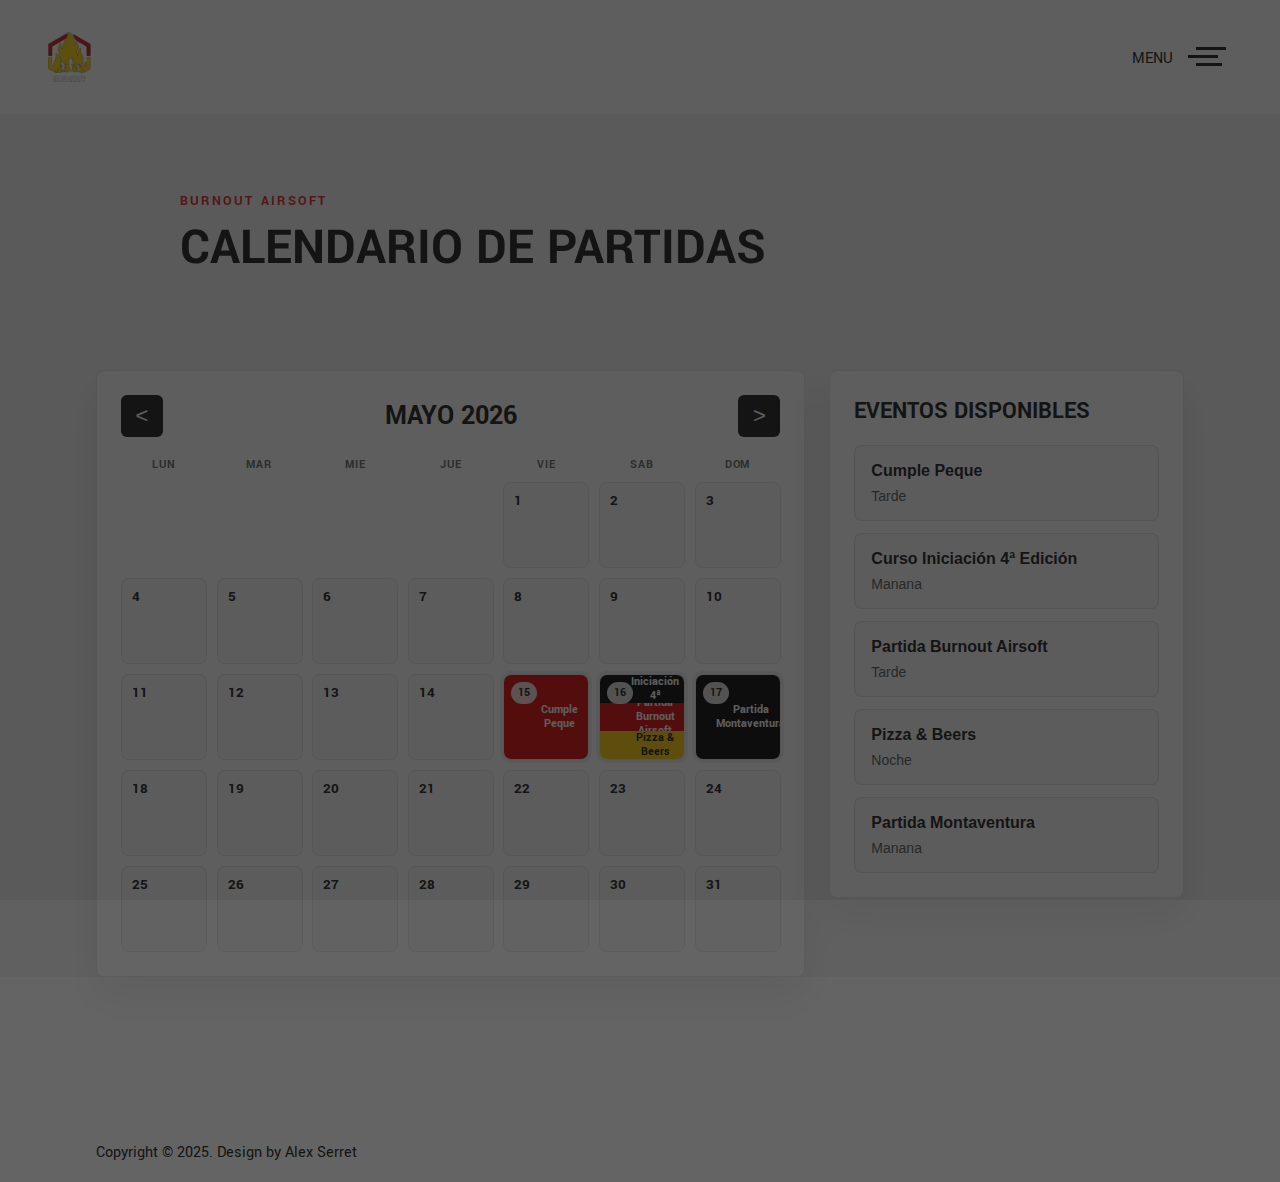
<file: partidas.html>
<!DOCTYPE html>
<html lang="es">
  <head>
    <title>Partidas - Burnout Airsoft</title>
    <meta charset="utf-8">
    <meta name="viewport" content="width=device-width, initial-scale=1">
    <link rel="icon" type="image/png" href="resources/logoBurnout-3.png" />
    <link rel="stylesheet" href="assets/css/plugins.min.css">
    <link rel="stylesheet" href="assets/css/style.css">
    <link rel="stylesheet" href="assets/css/partidas.css">
  </head>
  <body>
    <div class="ms-main-container">
      <div class="ms-preloader"></div>
      <header class="ms-header">
        <nav class="ms-nav">
          <div class="ms-logo">
            <a class="logonav" href="./" data-type="page-transition">
              <div class="logo-dark"><img src="resources/logoBurnout-2.png" alt="logo image"></div>
              <div class="logo-light current"><img src="resources/logoBurnout-2.png" alt="logo image"></div>
            </a>
          </div>
          <button class="hamburger" type="button" data-toggle="navigation">
          <span class="hamburger-box">
            <span class="hamburger-label">menu</span>
            <span class="hamburger-inner"></span>
          </span>
          </button>
          <div class="height-full-viewport">
            <ul class="ms-navbar">
              <li class="nav-item">
                <a href="./" data-type="page-transition">
                  <span class="ms-btn">Inicio</span>
                  <span class="nav-item__label">Vuelve a la pagina principal</span>
                </a>
              </li>
              <li class="nav-item">
                <a href="galeria.html" data-type="page-transition">
                  <span class="ms-btn">Galeria</span>
                  <span class="nav-item__label">Ver nuestros momentos</span>
                </a>
              </li>
              <li class="nav-item">
                <a href="burnout.html" data-type="page-transition">
                  <span class="ms-btn">Nosotros</span>
                  <span class="nav-item__label">Conoce al equipo</span>
                </a>
              </li>
              <li class="nav-item">
                <a href="partidas.html" data-type="page-transition">
                  <span class="ms-btn">Partidas</span>
                  <span class="nav-item__label">Calendario de partidas</span>
                </a>
              </li>
              <li class="nav-item">
                <a href="admin.php" data-type="page-transition">
                  <span class="ms-btn">Admin</span>
                  <span class="nav-item__label">Panel de administracion</span>
                </a>
              </li>
            </ul>
          </div>
        </nav>
      </header>

      <main class="ms-container partidas-page">
        <section class="ms-section__block partidas-header">
          <span class="partidas-kicker">Burnout Airsoft</span>
          <h1>Calendario de partidas</h1>
        </section>

        <section class="ms-section__block">
          <div class="partidas-layout">
            <div class="partidas-calendar" aria-live="polite">
              <div class="partidas-toolbar">
                <button class="partidas-nav" type="button" id="prevMonth" aria-label="Mes anterior">&lt;</button>
                <h2 id="calendarTitle">Mayo 2026</h2>
                <button class="partidas-nav" type="button" id="nextMonth" aria-label="Mes siguiente">&gt;</button>
              </div>

              <div class="partidas-weekdays" aria-hidden="true">
                <span>Lun</span>
                <span>Mar</span>
                <span>Mie</span>
                <span>Jue</span>
                <span>Vie</span>
                <span>Sab</span>
                <span>Dom</span>
              </div>

              <div class="partidas-grid" id="calendarGrid"></div>
            </div>

            <aside class="partidas-panel">
              <h2>Eventos disponibles</h2>
              <div id="eventList" class="partidas-events"></div>
            </aside>
          </div>
        </section>
      </main>

      <footer>
        <div class="ms-footer">
          <div class="copyright">Copyright © 2025. Design by Alex Serret</div>
          <ul class="socials">
            <li><a href="#" class="socicon-instagram"></a></li>
            <li><a href="#" class="socicon-youtube"></a></li>
          </ul>
        </div>
      </footer>
    </div>

    <script type="text/javascript" src='assets/js/jquery-3.2.1.min.js'></script>
    <script type="text/javascript" src='assets/js/plugins.min.js'></script>
    <script type="text/javascript" src="assets/js/main.js"></script>
    <script type="text/javascript" src="assets/js/partidas.js"></script>
  </body>
</html>
</file>
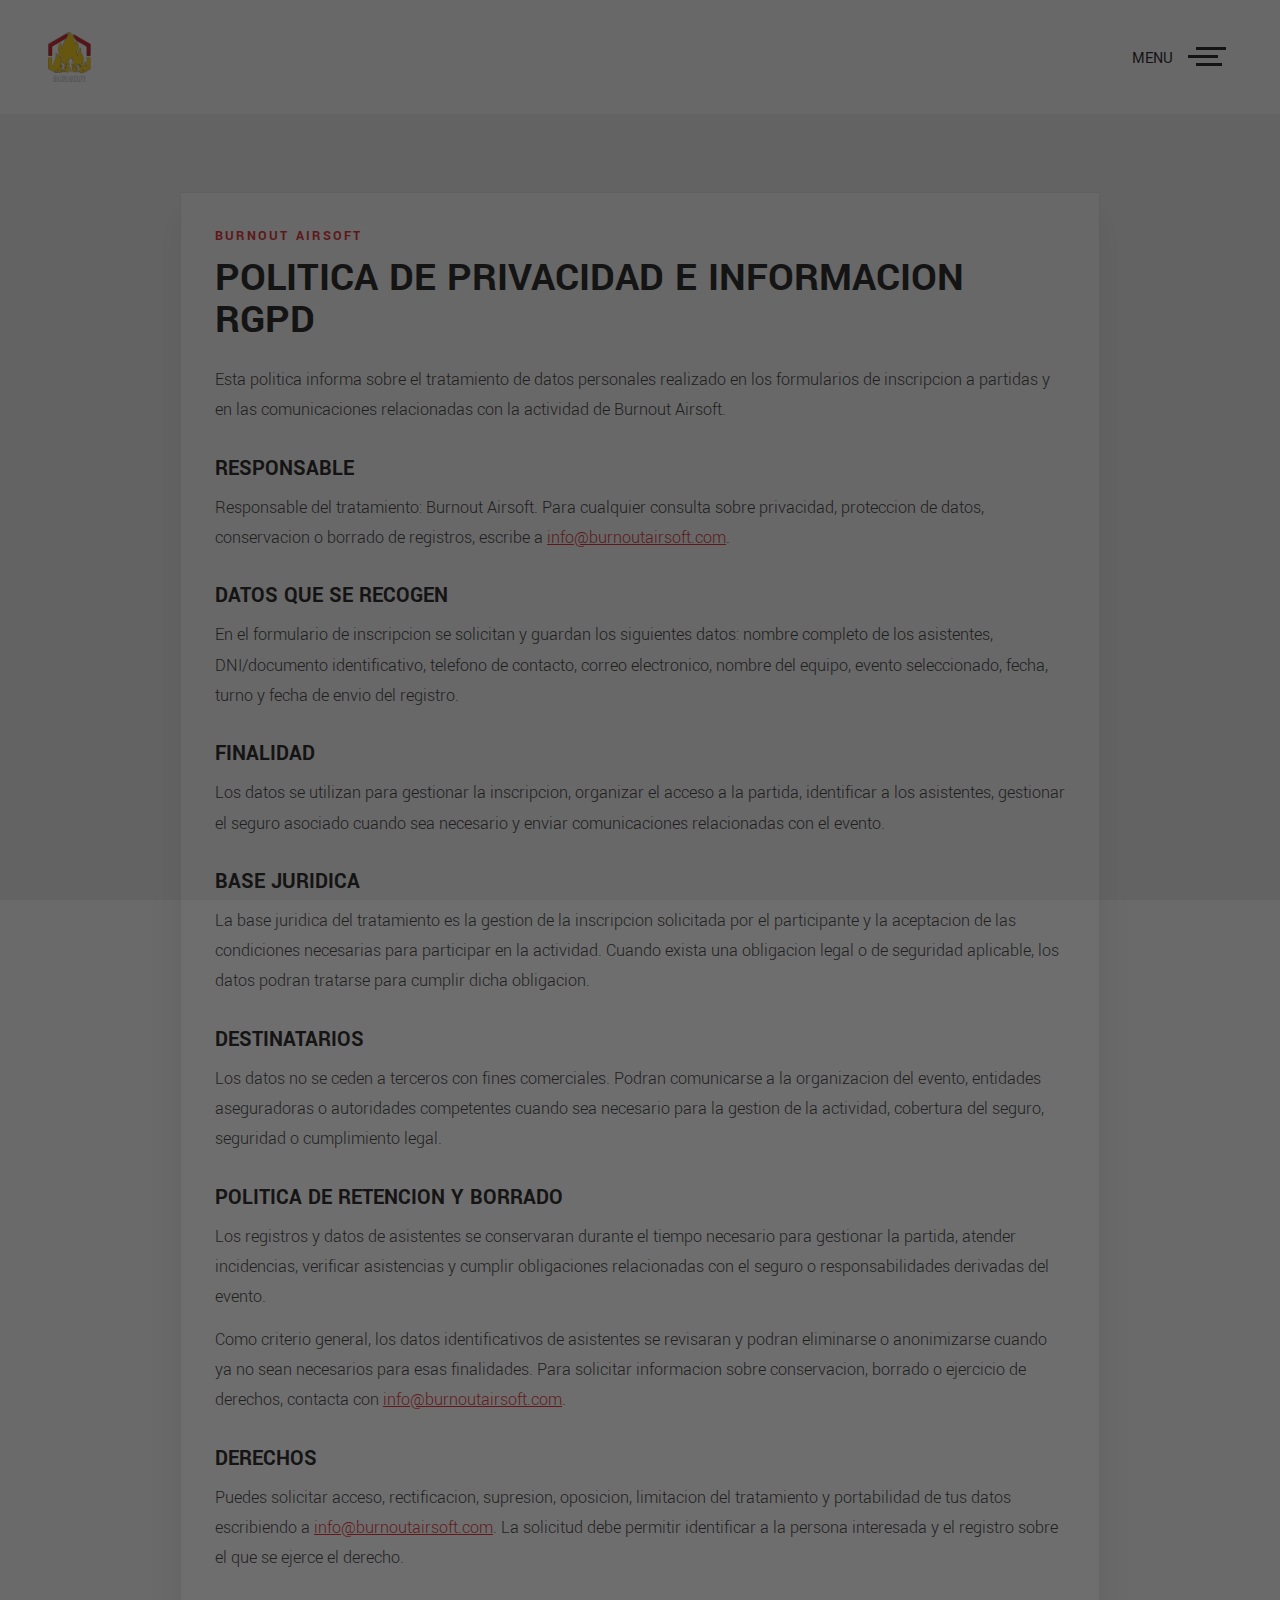
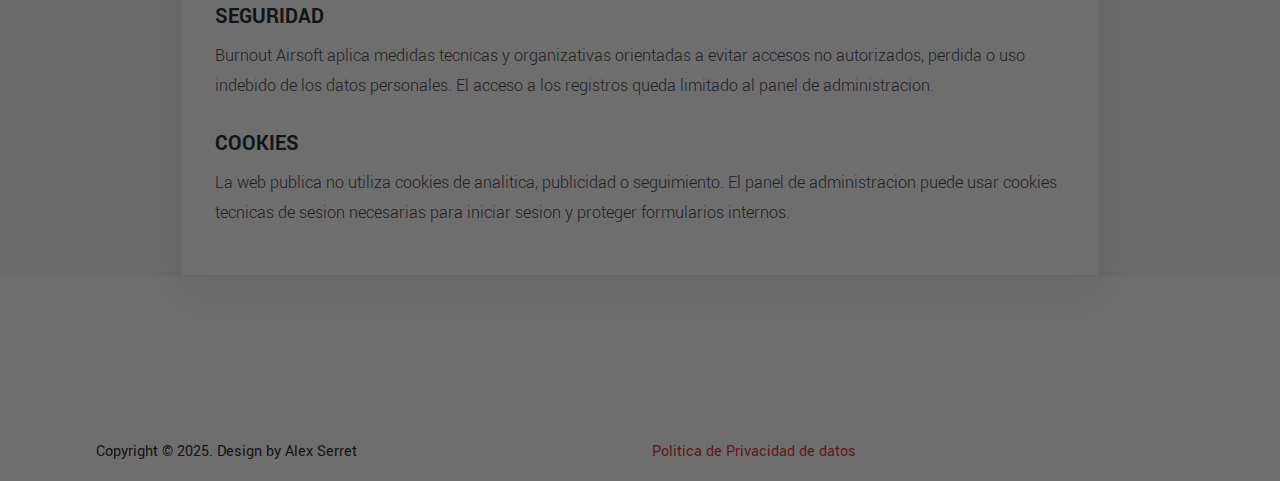
<file: privacidad.html>
<!DOCTYPE html>
<html lang="es">
  <head>
    <title>Politica de privacidad - Burnout Airsoft</title>
    <meta charset="utf-8">
    <meta name="viewport" content="width=device-width, initial-scale=1">
    <link rel="icon" type="image/png" href="images/resources/logoBurnout-3.png" />
    <link rel="stylesheet" href="assets/css/plugins.min.css">
    <link rel="stylesheet" href="assets/css/style.css">
    <link rel="stylesheet" href="assets/css/privacidad.css">
  </head>
  <body>
    <div class="ms-main-container">
      <div class="ms-preloader"></div>
      <header class="ms-header">
        <nav class="ms-nav">
          <div class="ms-logo">
            <a class="logonav" href="./" data-type="page-transition">
              <div class="logo-dark"><img src="images/resources/logoBurnout-2.png" alt="logo image"></div>
              <div class="logo-light current"><img src="images/resources/logoBurnout-2.png" alt="logo image"></div>
            </a>
          </div>
          <button class="hamburger" type="button" data-toggle="navigation">
          <span class="hamburger-box">
            <span class="hamburger-label">menu</span>
            <span class="hamburger-inner"></span>
          </span>
          </button>
          <div class="height-full-viewport">
            <ul class="ms-navbar">
              <li class="nav-item">
                <a href="./" data-type="page-transition">
                  <span class="ms-btn">Inicio</span>
                  <span class="nav-item__label">Vuelve a la pagina principal</span>
                </a>
              </li>
              <li class="nav-item">
                <a href="galeria.html" data-type="page-transition">
                  <span class="ms-btn">Galeria</span>
                  <span class="nav-item__label">Ver nuestros momentos</span>
                </a>
              </li>
              <li class="nav-item">
                <a href="burnout.html" data-type="page-transition">
                  <span class="ms-btn">Nosotros</span>
                  <span class="nav-item__label">Conoce al equipo</span>
                </a>
              </li>
              <li class="nav-item">
                <a href="partidas.html" data-type="page-transition">
                  <span class="ms-btn">Partidas</span>
                  <span class="nav-item__label">Calendario de partidas</span>
                </a>
              </li>
              <li class="nav-item">
                <a href="admin.php" data-type="page-transition">
                  <span class="ms-btn">Admin</span>
                  <span class="nav-item__label">Panel de administracion</span>
                </a>
              </li>
            </ul>
          </div>
        </nav>
      </header>
      <main class="ms-container privacidad-page">
        <section class="ms-section__block privacidad-content">
          <span class="privacidad-kicker">Burnout Airsoft</span>
          <h1>Politica de privacidad e informacion RGPD</h1>
          <p>Esta politica informa sobre el tratamiento de datos personales realizado en los formularios de inscripcion a partidas y en las comunicaciones relacionadas con la actividad de Burnout Airsoft.</p>

          <h2>Responsable</h2>
          <p>Responsable del tratamiento: Burnout Airsoft. Para cualquier consulta sobre privacidad, proteccion de datos, conservacion o borrado de registros, escribe a <a href="mailto:info@burnoutairsoft.com">info@burnoutairsoft.com</a>.</p>

          <h2>Datos que se recogen</h2>
          <p>En el formulario de inscripcion se solicitan y guardan los siguientes datos: nombre completo de los asistentes, DNI/documento identificativo, telefono de contacto, correo electronico, nombre del equipo, evento seleccionado, fecha, turno y fecha de envio del registro.</p>

          <h2>Finalidad</h2>
          <p>Los datos se utilizan para gestionar la inscripcion, organizar el acceso a la partida, identificar a los asistentes, gestionar el seguro asociado cuando sea necesario y enviar comunicaciones relacionadas con el evento.</p>

          <h2>Base juridica</h2>
          <p>La base juridica del tratamiento es la gestion de la inscripcion solicitada por el participante y la aceptacion de las condiciones necesarias para participar en la actividad. Cuando exista una obligacion legal o de seguridad aplicable, los datos podran tratarse para cumplir dicha obligacion.</p>

          <h2>Destinatarios</h2>
          <p>Los datos no se ceden a terceros con fines comerciales. Podran comunicarse a la organizacion del evento, entidades aseguradoras o autoridades competentes cuando sea necesario para la gestion de la actividad, cobertura del seguro, seguridad o cumplimiento legal.</p>

          <h2>Politica de retencion y borrado</h2>
          <p>Los registros y datos de asistentes se conservaran durante el tiempo necesario para gestionar la partida, atender incidencias, verificar asistencias y cumplir obligaciones relacionadas con el seguro o responsabilidades derivadas del evento.</p>
          <p>Como criterio general, los datos identificativos de asistentes se revisaran y podran eliminarse o anonimizarse cuando ya no sean necesarios para esas finalidades. Para solicitar informacion sobre conservacion, borrado o ejercicio de derechos, contacta con <a href="mailto:info@burnoutairsoft.com">info@burnoutairsoft.com</a>.</p>

          <h2>Derechos</h2>
          <p>Puedes solicitar acceso, rectificacion, supresion, oposicion, limitacion del tratamiento y portabilidad de tus datos escribiendo a <a href="mailto:info@burnoutairsoft.com">info@burnoutairsoft.com</a>. La solicitud debe permitir identificar a la persona interesada y el registro sobre el que se ejerce el derecho.</p>

          <h2>Seguridad</h2>
          <p>Burnout Airsoft aplica medidas tecnicas y organizativas orientadas a evitar accesos no autorizados, perdida o uso indebido de los datos personales. El acceso a los registros queda limitado al panel de administracion.</p>

          <h2>Cookies</h2>
          <p>La web publica no utiliza cookies de analitica, publicidad o seguimiento. El panel de administracion puede usar cookies tecnicas de sesion necesarias para iniciar sesion y proteger formularios internos.</p>
        </section>
      </main>
      <footer>
        <div class="ms-footer">
          <div class="copyright">Copyright &copy; 2025. Design by Alex Serret</div>
          <span class="footer-links">
            <a href="privacidad.html" data-type="page-transition">Politica de Privacidad de datos</a>
          </span>
          <ul class="socials">
            <li><a href="#" class="socicon-instagram"></a></li>
            <li><a href="#" class="socicon-youtube"></a></li>
          </ul>
        </div>
      </footer>
    </div>
    <script type="text/javascript" src="assets/js/jquery-3.7.1.min.js"></script>
    <script type="text/javascript" src="assets/js/plugins.min.js"></script>
    <script type="text/javascript" src="assets/js/main.js"></script>
  </body>
</html>
</file>
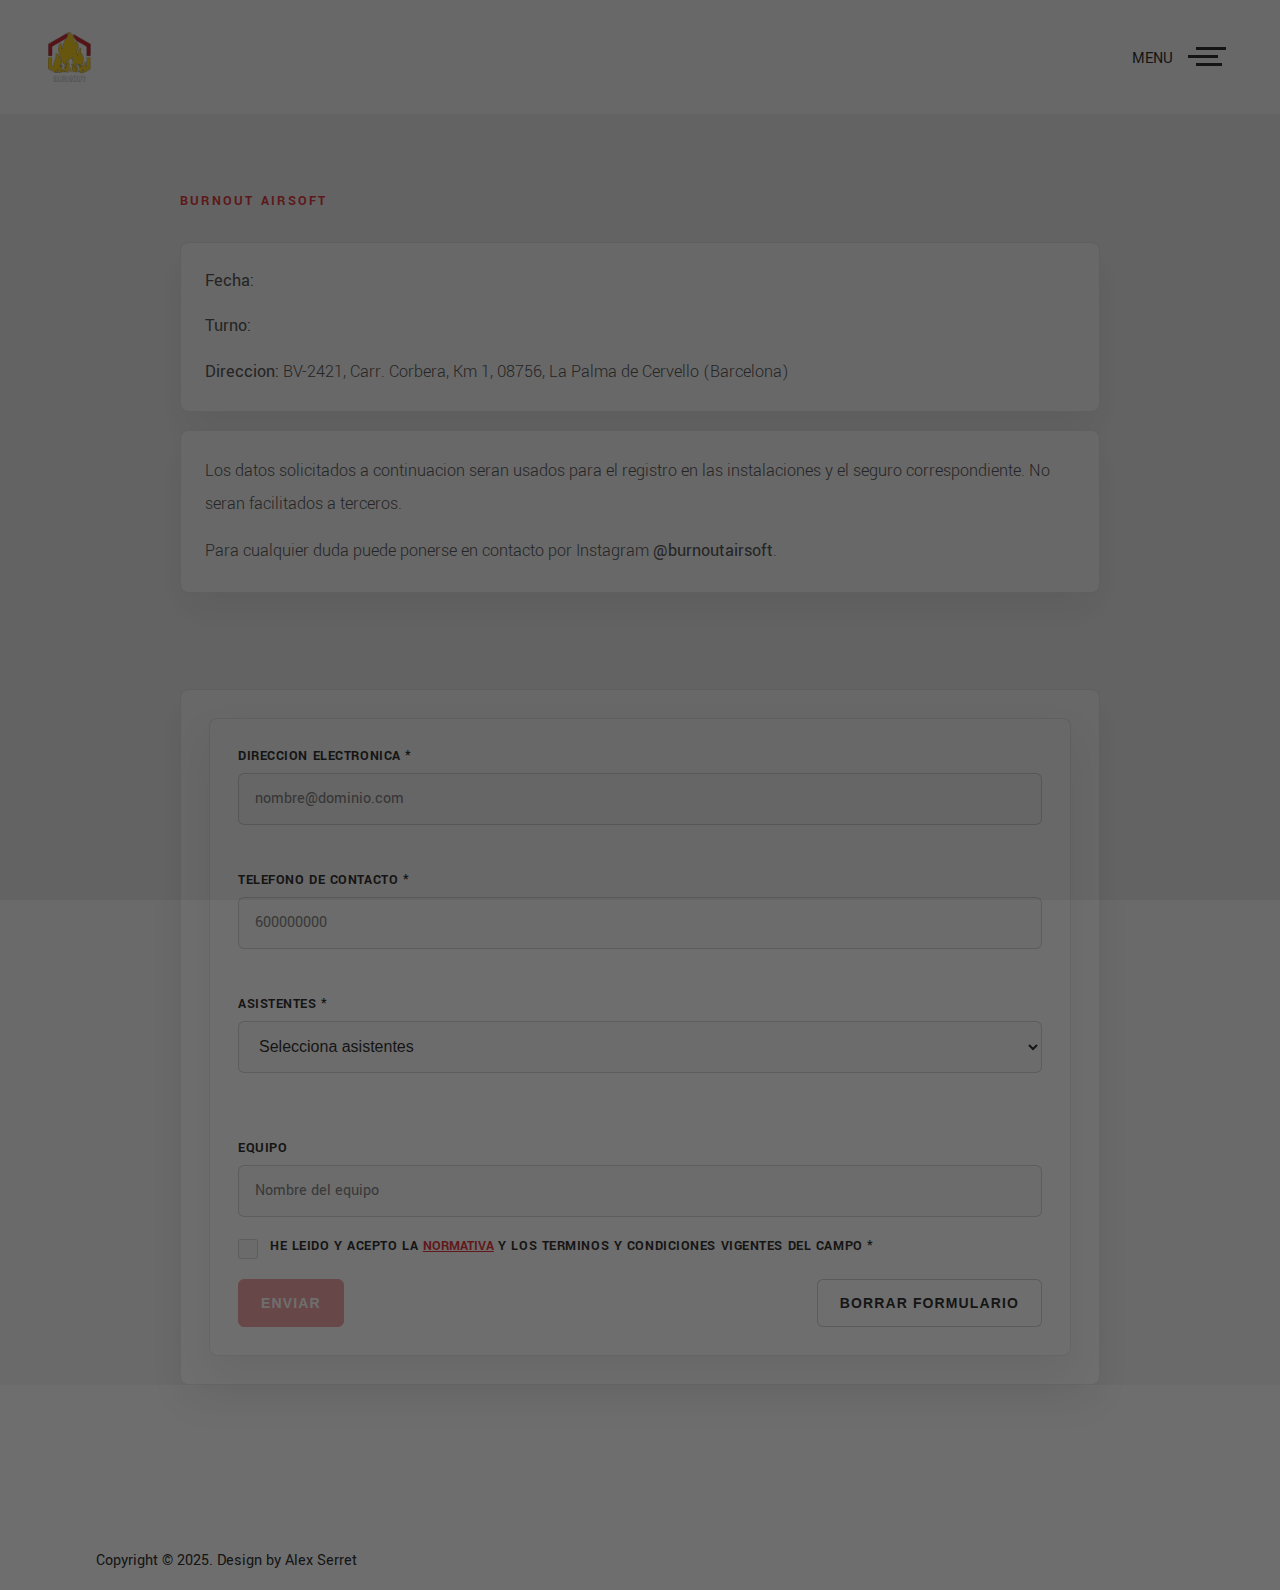
<file: registro.html>
<!DOCTYPE html>
<html lang="es">
  <head>
    <title>Inscripcion - Burnout Airsoft</title>
    <meta charset="utf-8">
    <meta name="viewport" content="width=device-width, initial-scale=1">
    <link rel="icon" type="image/png" href="resources/logoBurnout-3.png" />
    <link rel="stylesheet" href="assets/css/plugins.min.css">
    <link rel="stylesheet" href="assets/css/style.css">
    <link rel="stylesheet" href="assets/css/registro.css">
  </head>
  <body>
    <div class="ms-main-container">
      <div class="ms-preloader"></div>
      <header class="ms-header">
        <nav class="ms-nav">
          <div class="ms-logo">
            <a class="logonav" href="./" data-type="page-transition">
              <div class="logo-dark"><img src="resources/logoBurnout-2.png" alt="logo image"></div>
              <div class="logo-light current"><img src="resources/logoBurnout-2.png" alt="logo image"></div>
            </a>
          </div>
          <button class="hamburger" type="button" data-toggle="navigation">
          <span class="hamburger-box">
            <span class="hamburger-label">menu</span>
            <span class="hamburger-inner"></span>
          </span>
          </button>
          <div class="height-full-viewport">
            <ul class="ms-navbar">
              <li class="nav-item">
                <a href="./" data-type="page-transition">
                  <span class="ms-btn">Inicio</span>
                  <span class="nav-item__label">Vuelve a la pagina principal</span>
                </a>
              </li>
              <li class="nav-item">
                <a href="galeria.html" data-type="page-transition">
                  <span class="ms-btn">Galeria</span>
                  <span class="nav-item__label">Ver nuestros momentos</span>
                </a>
              </li>
              <li class="nav-item">
                <a href="burnout.html" data-type="page-transition">
                  <span class="ms-btn">Nosotros</span>
                  <span class="nav-item__label">Conoce al equipo</span>
                </a>
              </li>
              <li class="nav-item">
                <a href="partidas.html" data-type="page-transition">
                  <span class="ms-btn">Partidas</span>
                  <span class="nav-item__label">Calendario de partidas</span>
                </a>
              </li>
              <li class="nav-item">
                <a href="admin.php" data-type="page-transition">
                  <span class="ms-btn">Admin</span>
                  <span class="nav-item__label">Panel de administracion</span>
                </a>
              </li>
            </ul>
          </div>
        </nav>
      </header>

      <main class="ms-container registro-page">
        <section class="ms-section__block registro-intro">
          <span class="registro-kicker">Burnout Airsoft</span>
          <h2 id="registroEventoTitulo"></h2>
          <div class="registro-event-data">
            <p><strong>Fecha:</strong> <span id="registroEventoFecha"></span></p>
            <p><strong>Turno:</strong> <span id="registroEventoTurno"></span></p>
            <p><strong>Direccion:</strong> BV-2421, Carr. Corbera, Km 1, 08756, La Palma de Cervello (Barcelona)</p>
          </div>
          <div class="registro-copy">
            <p>Los datos solicitados a continuacion seran usados para el registro en las instalaciones y el seguro correspondiente. No seran facilitados a terceros.</p>
            <p>Para cualquier duda puede ponerse en contacto por Instagram <strong>@burnoutairsoft</strong>.</p>
          </div>
        </section>

        <section class="ms-section__block registro-form">
          <form id="registroForm" class="registro-form" method="post" action="registro.php" novalidate>
            <input id="eventId" name="event_id" type="hidden" value="">
            <div id="registroMessage" class="registro-message" hidden></div>
            <div class="registro-field">
              <label for="email">Direccion electronica *</label>
              <input id="email" name="email" type="email" autocomplete="email" required placeholder="nombre@dominio.com">
              <span class="registro-error" data-error-for="email"></span>
            </div>

            <div class="registro-field">
              <label for="telefono">Telefono de contacto *</label>
              <input id="telefono" name="telefono" type="tel" autocomplete="tel" inputmode="tel" required placeholder="600000000">
              <span class="registro-error" data-error-for="telefono"></span>
            </div>

            <div class="registro-field">
              <label for="asistentes">Asistentes *</label>
              <select id="asistentes" name="asistentes" required>
                <option value="">Selecciona asistentes</option>
                <option value="1">1</option>
                <option value="2">2</option>
                <option value="3">3</option>
                <option value="4">4</option>
                <option value="5">5</option>
                <option value="6">6</option>
                <option value="7">7</option>
                <option value="8">8</option>
                <option value="9">9</option>
                <option value="10">10</option>
              </select>
              <span class="registro-error" data-error-for="asistentes"></span>
            </div>

            <div class="registro-asistentes" id="asistentesFields" aria-live="polite"></div>

            <div class="registro-field">
              <label for="equipo">Equipo</label>
              <input id="equipo" name="equipo" type="text" autocomplete="organization" placeholder="Nombre del equipo">
            </div>

            <div class="registro-terms">
              <input id="normativaAceptada" name="normativaAceptada" type="checkbox" required disabled>
              <label for="normativaAceptada">
                He leido y acepto la
                <button class="registro-link" type="button" id="abrirNormativa">Normativa</button>
                y los terminos y condiciones vigentes del campo *
              </label>
            </div>

            <div class="registro-actions">
              <button class="registro-submit" id="enviarRegistro" type="submit" disabled>Enviar</button>
              <button class="registro-clear" type="reset">Borrar formulario</button>
            </div>
          </form>
        </section>

        <div class="registro-modal" id="normativaModal" aria-hidden="true">
          <div class="registro-modal__overlay" data-close-modal></div>
          <div class="registro-modal__dialog" role="dialog" aria-modal="true" aria-labelledby="normativaTitulo">
            <div class="registro-modal__header">
              <h2 id="normativaTitulo"> </h2>
              <button class="registro-modal__close" type="button" data-close-modal aria-label="Cerrar normativa">x</button>
            </div>
            <div class="registro-modal__body">
              <iframe src="normativa.html" title="Normativa Burnout Airsoft"></iframe>
            </div>
            <div class="registro-modal__actions">
              <button class="registro-clear" type="button" data-close-modal>Cancelar</button>
              <button class="registro-submit" type="button" id="aceptarNormativa">Aceptar normativa</button>
            </div>
          </div>
        </div>
      </main>

      <footer>
        <div class="ms-footer">
          <div class="copyright">Copyright © 2025. Design by Alex Serret</div>
          <ul class="socials">
            <li><a href="#" class="socicon-instagram"></a></li>
            <li><a href="#" class="socicon-youtube"></a></li>
          </ul>
        </div>
      </footer>
    </div>

    <script type="text/javascript" src='assets/js/jquery-3.2.1.min.js'></script>
    <script type="text/javascript" src='assets/js/plugins.min.js'></script>
    <script type="text/javascript" src="assets/js/main.js"></script>
    <script type="text/javascript" src="assets/js/registro.js"></script>
  </body>
</html>
</file>
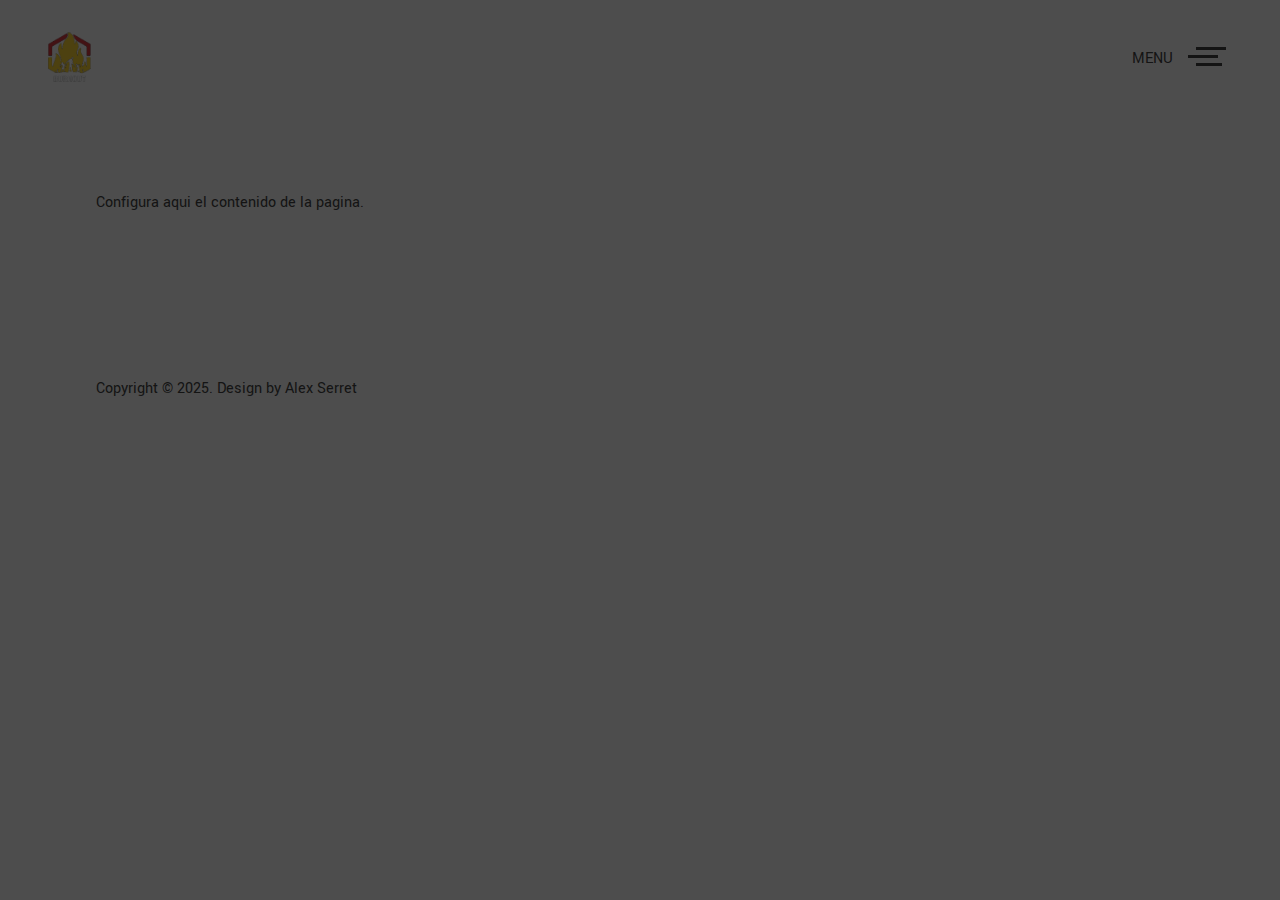
<file: template.html>
<!DOCTYPE html>
<html>
  <head>
    <title>Burnout Airsoft</title>
    <meta charset="utf-8">
    <meta name="viewport" content="width=device-width, initial-scale=1">
    <link rel="icon" type="image/png" href="resources/logoBurnout-3.png" />
    <link rel="stylesheet" href="assets/css/plugins.min.css">
    <link rel="stylesheet" href="assets/css/style.css">
    <link rel="stylesheet" href="assets/css/template.css">
  </head>
  <body>
    <div class="ms-main-container">
      <header class="ms-header">
        <nav class="ms-nav">
          <div class="ms-logo">
            <a class="logonav" href="./" data-type="page-transition">
              <div class="logo-dark"><img src="resources/logoBurnout-2.png" alt="logo image"></div>
              <div class="logo-light current"><img src="resources/logoBurnout-2.png" alt="logo image"></div>
            </a>
          </div>
          <button class="hamburger" type="button" data-toggle="navigation">
          <span class="hamburger-box">
            <span class="hamburger-label">menu</span>
            <span class="hamburger-inner"></span>
          </span>
          </button>
          <div class="height-full-viewport">
            <ul class="ms-navbar">
              <li class="nav-item">
                <a href="./" data-type="page-transition">
                  <span class="ms-btn">Inicio</span>
                  <span class="nav-item__label">Vuelve a la pagina principal</span>
                </a>
              </li>
              <li class="nav-item">
                <a href="galeria.html" data-type="page-transition">
                  <span class="ms-btn">Galeria</span>
                  <span class="nav-item__label">Ver nuestros momentos</span>
                </a>
              </li>
              <li class="nav-item">
                <a href="burnout.html" data-type="page-transition">
                  <span class="ms-btn">Nosotros</span>
                  <span class="nav-item__label">Conoce al equipo</span>
                </a>
              </li>
              <li class="nav-item">
                <a href="partidas.html" data-type="page-transition">
                  <span class="ms-btn">Partidas</span>
                  <span class="nav-item__label">Calendario de partidas</span>
                </a>
              </li>
              <li class="nav-item">
                <a href="admin.php" data-type="page-transition">
                  <span class="ms-btn">Admin</span>
                  <span class="nav-item__label">Panel de administracion</span>
                </a>
              </li>
            </ul>
          </div>
        </nav>
      </header>
      <main class="ms-container">
        <div class="ms-section__block">
          <div id="template"></div>
        </div>
      </main>
      <footer>
        <div class="ms-footer">
          <div class="copyright">Copyright © 2025. Design by Alex Serret</div>
          <ul class="socials">
            <li><a href="#" class="socicon-instagram"></a></li>
            <li><a href="#" class="socicon-youtube"></a></li>
          </ul>
        </div>
      </footer>
    </div>
    <!-- JS Libraries -->
    <!-- jquery-2.1.3.min js -->
    <script type="text/javascript" src='assets/js/jquery-3.2.1.min.js'></script>
    <!-- Vendors -->
    <script type="text/javascript" src='assets/js/plugins.min.js'></script>
    <!-- Main js -->
    <script type="text/javascript" src="assets/js/main.js"></script>
    <!-- template js -->
    <script type="text/javascript" src="assets/js/template.js"></script>
  </body>
</html>
</file>
<file: assets/css/style.css>
/*------------------------------------------------------------------
[Master Stylesheet]

Template Name: Emily - Creative Photography Portfolio
Template Demo URL: 
Version: 1.0
Author: madsparrow.us

--------------------------------------------------------------------

[Table of contents]

1. General style
    1.1 Typography
    1.2 Specials Classes
2. Header
    2.1 Menu
    2.2 Burger Button
    2.3 Collapse Navigation
3. Pages Style
4. Home Slider
    4.1 Slider Navigation Buttons
    4.2 Slider Inner Info
  4.3 Pagination
5. Albums
6. Gallery
7. Blog
8. About
9. Contact
10. Footer
11. Responsive Rules

--------------------------------------------------------------------
# Font: 'Yantramanav';
--------------------------------------------------------------------
# Colors: #151515, #df1f29, #555555
------------------------------------------------------------------*/

/**
 * 1. General style
 */
 
/*Text font*/
@import 'https://fonts.googleapis.com/css?family=Yantramanav:100,300,400,500,700,900';

::selection {
    background: #555;   
    color: #fff;
}
::-moz-selection {
    background: #555;    
    color: #fff;
}
body {
    background: #151515;
    padding: 0;
    margin: 0 auto;
    min-height: 100vh;
    font-family: 'Yantramanav', Arial, sans-serif;
    color: #151515;
}
article,
aside,
details,
figcaption,
footer,
header,
hgroup,
nav,
section {
    display: block;
}
a {
    color: #df1f29;
    text-decoration: none;
}
blockquote {
    padding: 10px 20px;
    color: #151515;
    font-size: 1.4em;
    font-style: italic;
    font-weight: 300;
    margin: 0 auto 30px;
}
ul {
    list-style-type: none;
    list-style: none;
    padding-left: 0 !important;
    -webkit-padding-start: initial !important;
    -moz-padding-start: initial;
}
menu,
ol,
ul {
    padding: 0 !important;
}
button {
    background: transparent;
    border: none;
}
button:focus {
    outline: none;
}
input,
textarea {
    font-family: 'Yantramanav', Arial;
}
textarea {
    padding: 14px;
}
input:focus,
textarea:focus {
    outline: none !important;
    border: 1px solid #df1f29;
    box-shadow: none;
}
input[type="submit"] {
    position: absolute;
    display: inline-block;
    left: 0;
    top: 0;
    opacity: 0;
    z-index: 3;
    width: 100%;
    height: 100%;
    padding: 0;
    margin: 0;
    cursor: pointer;
}
input[type="submit"]:focus {
    outline: none;
}
img {
    width: 100%;
}

/* 1.1 Typography */

h1,
h2,
h4,
h5,
h6 {
    color: #151515;
    margin-top: 0;
    text-transform: uppercase;
}
h1 {
    font-size: calc(80px + 1vw);
}
h2 {
    font-size: calc(36px + 16 * (100vw - 992px) / 1508);
}
h3 {
    font-size: calc(28px + 16 * (100vw - 992px) / 1508);
    margin-bottom: 20px;
}
h4 {
    font-size: calc(24px + 16 * (100vw - 992px) / 1508);
    font-weight: 300;
}
h5 {
    font-size: 20px;
    font-weight: 400;
}
h6 {
    font-size: 18px;
    font-weight: 400;
    margin-bottom: calc(10px + 10 * (100vw - 992px) / 1508);
}
p {
    font-size: calc(18px + 2 * (100vw - 992px) / 1508);
    line-height: 1.8;
    font-weight: 300;
}

/* 1.2 Specials Classes */

.c-white {
    color: #fff !important;
}
.navbar-white {
    color: #fff;
    background-color: transparent !important;
}
.center-block {
    display: flex;
    justify-content: center;
}
.align-left {
    text-align: left;
}
.align-right {
    text-align: right;
}
.align-center {
    text-align: center;
    display: block;
}
.socials li {
    display: inline-block;
}
.share-links a {
    font-size: 19px;
    padding: .5em;
}
[class*="socicon-"] {
  display: inline-block;
  color: inherit;
  margin: 0;
  transition: opacity .3s ease;
}
#contact [class*="socicon-"] {
  padding-right: .7em;
}
[class*="socicon-"]:hover {
  opacity: .4;
}
/* 1.3 Button */

.ms-button {
  color: #151515;
  display: inline-block;
  position: relative;
  padding: .5em 1em;
  margin-bottom: 0;
  font-weight: 400 !important;
  font-size: 14px;
  letter-spacing: .15em;
  text-transform: uppercase;
  text-align: center;
  white-space: nowrap;
  vertical-align: middle;
  touch-action: manipulation;
  cursor: pointer;
  -webkit-user-select: none;
  -moz-user-select: none;
  -ms-user-select: none;
  user-select: none;
  background-image: none;
  text-decoration: none;
  border: solid 1px;
  transition: color .4s ease;
}
.ms-button:after {
    position: absolute;
    display: block;
    content: attr(data-title);
    padding: 7px 0;
    font-size: 14px;
    left: 0;
    top: 0;
    width: 0%;
    background: #df1f29;
    color: #fff;
    text-indent: 1rem;
    transition: all .3s ease;
    overflow: hidden;
    border: none;
    bottom: 0;
}
.ms-button:hover {
  color: #df1f29;
}
.ms-button:active::after,
.ms-button:focus::after,
.ms-button:hover::after {
    width: 100%;
    padding-right: 25px;
}

.ms-btn--slider {
  text-transform: uppercase;
  text-decoration: none;
  position: relative;
  display: flex;
  align-items: center;
  width: 11em;
  font-weight: 400;
  letter-spacing: .15em;
}
.ms-btn--slider::before{
    content: '';
    height: .1rem;
    width: 2rem;
    margin-right: .7rem;
    background: #df1f29;
    transition: width .3s ease;
}
.ms-btn--slider:hover::before {
  width: 3rem;
}

/**
 * 2. Header
 */

.ms-header {
    position: fixed;
    width: 100%;
    background-color: #fff;
    z-index: 3;
}
/* 2.1 Menu */

.ms-logo {
    position: relative;
    z-index: 7;
    height: 50px;
}
.logo-dark,
.logo-light {
    position: absolute;
    width: 100%;
    height: 100%;
    opacity: 0;
    transition: opacity .3s ease .4s;
}
.ms-logo img {
    width: auto;
    height: 100%;
}
.logo-dark.current,
.logo-light.current {
    opacity: 1;
}
.logo-dark.active,
.logo-light.active {
    opacity: 1;
    transition: opacity .1s;
}
.ms-nav {
    padding: 2em 3em;
    color: inherit;
}

/* 2.2 Burger button */

.hamburger {
    margin-right: 0;
    margin-left: auto;
    overflow: visible;
    cursor: pointer;
    z-index: 7;
    border: 0;
    transition-timing-function: linear;
    transition-duration: .3s ease;
    transition-property: opacity, -webkit-filter;
    transition-property: opacity, filter;
    transition-property: opacity, filter, -webkit-filter;
}
.navbar-white .hamburger-label {
    color: #fff;
}
.hamburger-label {
    display: block;
    font-family: 'Yantramanav', Arial;
    font-size: 16px;
    width: 100%;
    height: auto;
    position: relative;
    top: 0;
    left: -4em;
    padding-right: 4em;
    text-transform: uppercase;
    line-height: 1.5em;
    transition: color .3s ease .4s;
    color: #151515;
}
.hamburger.is-active .hamburger-label {
    color: #fff !important;
    transition: color .1s ease;
}
.hamburger-box {
    position: relative;
    display: inline-block;
    width: 30px;
    height: 20px;
    vertical-align: middle;
}
.hamburger-inner {
    display: block;
    top: 0;
}
.navbar-white .hamburger-inner,
.navbar-white .hamburger-inner:after,
.navbar-white .hamburger-inner:before {
    background-color: #fff;
}
.hamburger-inner:after,
.hamburger-inner:before {
    display: block;
    content: '';
}
.hamburger-inner,
.hamburger-inner:after,
.hamburger-inner:before {
    position: absolute;
    width: 30px;
    height: 3px;
    background-color: #151515;
    transition: all .3s ease .5s;
}
.hamburger-inner:before {
    top: 8px;
    left: -8px;
}
.hamburger-inner:after {
    top: 16px;
    width: 26px;
}
.hamburger.is-active .hamburger-inner,
.hamburger.is-active .hamburger-inner:after {
    background-color: #fff;
    transition-delay: .1s;
}
.hamburger.is-active .hamburger-inner {
    -webkit-transform: translate3d(0, 8px, 0) rotate(45deg);
    transform: translate3d(0, 8px, 0) rotate(45deg);
}
.hamburger.is-active .hamburger-inner:before {
    opacity: 0;
    transition: opacity .3s ease 0s
}
.hamburger.is-active .hamburger-inner:after {
    width: 30px;
    -webkit-transform: translate3d(0, -16px, 0) rotate(-90deg);
    transform: translate3d(0, -16px, 0) rotate(-90deg);
}

/* 2.3 Collapse navigation */

.ms-nav {
    display: flex;
    align-items: center;
}
.height-full-viewport {
    position: fixed;
    display: flex;
    flex-direction: column;
    justify-content: center;
    align-items: center;
    overflow-y: auto;
    left: 0;
    top: 0;
    width: 100%;
    height: 0%;
    background-color: #151515;
    z-index: 5;
    overflow: hidden;
    transition: height .8s cubic-bezier(0.3, 1, 0.3, 1) .1s;
}
.ms-navbar {
    z-index: 6;
    margin: 0 auto;
    display: block;
    width: auto;
    height: auto;
    top: 0;
    left: 0;
}
.ms-nav.is-visible .height-full-viewport {
    height: 100vh;
    transition: height 1s ease;
}
.nav-item {
    cursor: pointer;
    padding: .75em;
    opacity: 0;
    width: 240px;
    margin-left: 3em;
    transition: opacity .3s ease;
}
.ms-navbar a {
    display: block;
}
.ms-navbar .ms-btn {
    display: inline-block;
    text-transform: uppercase;
    line-height: 1;
    padding: 0 0.25em;
    position: relative;
}
.ms-navbar .ms-btn {
    font-size: 1.75em;
    letter-spacing: .02em;
    color: #fff;
    font-weight: 700 !important;
    -webkit-backface-visibility: hidden;
    backface-visibility: hidden;
}
.ms-btn::before {
    content: '';
    position: absolute;
    top: 0;
    left: 0;
    width: 100%;
    height: 100%;
    background: #df1f29;
    height: .1rem;
    top: 50%;
    width: 0;
    transition: width .3s ease;
}
.nav-item__label {
    position: relative;
    display: block;
    margin: 0.5em 0 0 0;
    margin-top: 0.25em;
    padding: 0.5em;
    color: #555;
    transition: color .3s ease;
    text-decoration: none;
}
.nav-item:hover .nav-item__label {
    color: #9a9a9a;
}
.is-visible .nav-item {
    opacity: 1;
    transition: opacity 2s cubic-bezier(0.16, 1.08, 0.38, 0.98) .3s;
}
.nav-item .ms-btn {
    transition: all .3s ease;
}
.nav-item:active .ms-btn,
.nav-item:focus .ms-btn,
.nav-item:hover .ms-btn {
    color: #df1f29;
    opacity: 1;
    padding-left: 2.4rem;
}
.nav-item:active .ms-btn::before,
.nav-item:focus .ms-btn::before,
.nav-item:hover .ms-btn::before {
    width: 2rem;
}

/**
 * 3. Pages Style
 */

.ms-preloader {
    width: 100%;
    height: 100%;
    position: fixed;
    z-index: 8;
    top: 0;
    left: 0;
    opacity: 1;
    visibility: visible;
    background-color: #151515;
}
.ms-main-container {
    position: relative;
    width: 100%;
    min-height: 100vh;
    opacity: 0;
    background-color: #fff;
}
.ms-container {
    width: 100%;
    height: 100%;
    position: relative;
    padding-top: 12em;
}
.ms-section__block {
    width: 85%;
    max-width: 88em;
    margin: 0 auto 6em;
}
.ms-page-title span {
    text-transform: uppercase;
    letter-spacing: .15em;
    color: #df1f29;
}
.page-header {
    text-transform: uppercase;
    position: relative;
    margin: 15px 0;
}
.page-desc {
    width: 50vh;
    font-size: 1.5em;
    line-height: 1.5;
    color: #151515;
    letter-spacing: .05em;
}

/**
 * 4. Home Slider
 */

.home-slider {
    padding-top: 0 !important;
}
.swiper-container {
    width: 100%;
    height: 100vh;
}
.swiper-slide {
    overflow: hidden;
}
.overlay {
    position: absolute;
    width: 100%;
    height: 100%;
    top: 0;
    left: 0;
    z-index: 1;
    opacity: 1;
    background: -moz-linear-gradient(top, black 0, transparent 50%, transparent 63%, rgba(0, 0, 0, 1) 100%);
    background: -webkit-linear-gradient(top, black 0, transparent 50%, transparent 63%, rgba(0, 0, 0, 1) 100%);
    background: linear-gradient(to bottom, black 0, transparent 50%, transparent 63%, rgba(0, 0, 0, 1) 100%);
    filter: progid: DXImageTransform.Microsoft.gradient(startColorstr='#000000', endColorstr='#c9000000', GradientType=0);
    transition: all .65s ease;
}
.swiper-slide-duplicate-active .overlay,
.swiper-slide-active .overlay {
    opacity: .4;
}
.slide-inner {
    position: absolute;
    width: 100%;
    height: 100%;
    left: 0;
    top: 0;
    background: #000;
    -webkit-backface-visibility: hidden;
            backface-visibility: hidden;
}
.slide-inner--image {
    position: absolute;
    width: 100%;
    height: 100%;
    background-size: cover;
    background-position: center;
    opacity: .2;
    transform: scale(1.07);
    -webkit-transition: opacity .6s ease-in-out, transform 2s ease .7s;
    -moz-transition: opacity .6s ease-in-out, transform 2s ease .7s;
    transition: opacity .6s ease-in-out, transform 2s ease .7s;
}
.swiper-slide-duplicate-active .slide-inner--image,
.swiper-slide-active .slide-inner--image {
    opacity: 1;
    transform: scale(1);
}

/* 4.1 Slider navigation buttons */

.swiper-button-prev,
.swiper-button-next {
    text-transform: uppercase;
    color: #fff;
    letter-spacing: .2em;
    line-height: 2em;
    font-size: 12px;
    width: auto;
    height: 24px;
    background-image: none !important;
    -webkit-backface-visibility: hidden;
    backface-visibility: hidden;
}
.swiper-button-prev {
    padding-left: 6em;
    left: 0;
    -webkit-transition: padding-left .3s ease;
    -moz-transition: padding-left .3s ease;
    transition: padding-left .3s ease;
}
.swiper-button-next {
    padding-right: 6em;
    right: 0;
    -webkit-transition: padding-right .3s ease;
    -moz-transition: padding-right .3s ease;
    transition: padding-right .3s ease;
}
.swiper-button-prev::after {
    content: "";
    width: 4em;
    height: 1px;
    background-color: #fff;
    position: absolute;
    left: 0;
    top: calc(50% - 1px);
    -webkit-transition: width .3s ease;
    -moz-transition: width .3s ease;
    transition: width .3s ease;
}
.swiper-button-next::after {
    content: "";
    width: 4em;
    height: 1px;
    background-color: #fff;
    position: absolute;
    right: 0;
    top: calc(50% - 1px);
    -webkit-transition: width .3s ease;
    -moz-transition: width .3s ease;
    transition: width .3s ease;
}
.swiper-button-prev:hover {
    padding-left: 90px;
}
.swiper-button-prev:hover::after {
    width: 75px;
}
.swiper-button-next:hover {
    padding-right: 90px;
}
.swiper-button-next:hover::after {
    width: 75px;
}

/* 4.2 Slider inner info */

.slide-inner--info {
    position: absolute;
    width: auto;
    min-height: 50px;
    bottom: 3em;
    padding-left: 3em;
    color: #fff;
    z-index: 1;
    opacity: 0;
    transition: opacity 1s ease;
    -webkit-user-select: none;
    -moz-user-select: none;
    -ms-user-select: none;
    user-select: none;
}
.swiper-slide-active .slide-inner--info {
    opacity: 1;
    transition: opacity 1s ease 1s;
}
.slide-inner--info h1 {
    margin: 10px 0;
    text-transform: uppercase;
    font-weight: 900;
    line-height: 1em;
    color: #fff;
}
.slide--info__link {
    text-transform: uppercase;
    color: #fff;
    text-decoration: none;
    border-bottom: solid 2px;
}
.swiper-slide--bottom {
    position: absolute;
    z-index: 2;
    bottom: 0;
    left: 0;
    right: 0;
    height: 90px;
    width: 100%;
    max-width: 1440px;
    margin: 0 auto;
}

/* 4.2.1  Slider inner info 2 */

.slide-inner--info2 {
    position: absolute;
    width: auto;
    min-height: 50px;
    top: 10em;
    right: 3em;
    padding-right: 5em;
    color: #fff;
    z-index: 1;
    opacity: 0;
    transition: opacity 1s ease;
    -webkit-user-select: none;
    -moz-user-select: none;
    -ms-user-select: none;
    user-select: none;
}

.swiper-slide-active .slide-inner--info2 {
    opacity: 1;
    transition: opacity 1s ease 1s;
}

.slide-inner--info2 h3 {
    margin: 10px 0;
    text-transform: uppercase;
    font-weight: 400;
    line-height: 1em;
    font-size: 1.4em;
    color: #fff;
    text-align: right;
}

.slide--info2__link {
    text-transform: uppercase;
    color: #fff;
    text-decoration: none;
    border-bottom: solid 2px;
}

.swiper-slide--bottom {
    position: absolute;
    z-index: 2;
    bottom: 0;
    left: 0;
    right: 0;
    height: 90px;
    width: 100%;
    max-width: 1440px;
    margin: 0 auto;
}

/* 4.3 Pagination */

.expanded-timeline {
    position: absolute;
    display: -webkit-box;
    display: -ms-flexbox;
    display: flex;
    -webkit-box-align: center;
        -ms-flex-align: center;
            align-items: center;
    -webkit-box-pack: right;
        -ms-flex-pack: right;
            justify-content: right;
    z-index: 3;
    bottom: 2.8em;
    right: 3em;
    width: 40vh;
}
.swiper-pagination {
    z-index: 4;
    width: 85%;
    left: 0;
    right: 0;
    height: 1px;
    background-color: rgba(255, 255, 255, .5);
}
.swiper-pagination-progressbar-fill {
    background: #fff !important;
}
.expanded-timeline__counter span {
    text-align: center;
    margin-left: 1.8em;
    margin-right: 100%;
    padding: .4em 0;
    color: #fff;
    display: block;
}
.scroll-message {
    position: absolute;
    right: 0;
    color: #fff;
    opacity: .5;
    font-size: 12px;
    display: -webkit-box;
    display: -ms-flexbox;
    display: flex;
    -webkit-box-orient: vertical;
    -webkit-box-direction: normal;
        -ms-flex-direction: column;
            flex-direction: column;
    -webkit-box-pack: center;
        -ms-flex-pack: center;
            justify-content: center;
    text-align: center;
    letter-spacing: .15em;
}
.scroll-svg {
    width: 24px;
    margin: 0 auto 1.2em;
    display: block;
}

/**
 * 5. Albums
 */

.filtr-container {
    transition: height .5s ease-out;
    overflow: hidden;
}
.filtr-btn {
    display: inline-block;
    margin-bottom: 2.4em;
}
.filtr-btn li {
    cursor: pointer;
    display: inline-block;
    opacity: .5;
    margin-bottom: 15px;
    transition: opacity .3s ease;
}
.filtr-btn h6 {
    margin-bottom: 0;
    padding-right: 1.2em;
}
.filtr-btn li.active {
    opacity: 1;
}
.filtr-btn li:hover {
    opacity: 1 !important;
}
.album-item {
    padding-bottom: 1.8em;
}
.album-item a {
    padding-top: 60%;
    display: flex;
    overflow: hidden;
    position: relative;
    z-index: 9;
}
.album-item__img {
    position: absolute;
    width: 100.5%;
    height: 100%;
    top: 0;
    left: 0;
    background-position: 50% 50%;
    background: no-repeat;
    background-position: center;
    background-size: cover;
    transform: scale(1);
    transition: transform .3s ease;
    -webkit-backface-visibility: hidden;
    backface-visibility: hidden;
}
.album-item__overlay {
    position: absolute;
    top: 0;
    left: 0;
    width: 100.5%;
    height: 100%;
    z-index: 2;
    overflow: hidden;
}
.album-item__cover {
    position: absolute;
    top: 0;
    left: 0;
    width: 100%;
    height: 100%;
    background-color: rgba(0, 0, 0, .7);
    z-index: 1;
    overflow: hidden;
    opacity: 0;
    transition: opacity .3s ease;
}
.album-item__overlay h5 {
    position: relative;
    color: #fff;
    margin: 0;
    max-width: 100%;
    padding: 1em;
    height: 100%;
    display: flex;
    justify-content: center;
    align-items: center;
    -webkit-backface-visibility: hidden;
    backface-visibility: hidden;
    z-index: 1;
    transform: scale(1.5);
    opacity: 0;
    transition: all .3s ease;
}
.album-item:hover .album-item__img {
    transform: scale(1.1);
}
.album-item:hover .album-item__cover,
.album-item:hover .album-item__overlay h5 {
    opacity: 1;
    transform: translateZ(0);
}

/**
 * 6. Gallery
 */

.ug-thumb-overlay:hover::before {
    top: 15px;
    right: 15px;
}
.ug-thumb-overlay:hover::after {
    bottom: 15px;
    left: 15px;
}
.ug-thumb-image {
    -webkit-backface-visibility: hidden;
    backface-visibility: hidden;
    opacity: 0;
    transition: transform .3s ease, opacity 2s cubic-bezier(0.16, 1.08, 0.38, 0.98) 0s !important;
}
.ug-thumb-image {
    transform: scale(1) !important;
}
.ug-thumb-wrapper,
.post-item {
    pointer-events: none;
}
.ug-thumb-wrapper.ug-tile.ug-tile-clickable.ug-thumb-ratio-set:hover .ug-thumb-image {
    transform: scale(1.1) !important;
}

/**
 * 7. Blog
 */

.ms-right-sidebar {
    display: inline-block;
}
.ms-right-sidebar h5 {
    margin-bottom: 15px;
}
.ms-right-sidebar a {
    display: block;
    border-top: solid 1px rgba(103, 103, 103, .3);
    padding: 15px 0;
}
.ms-right-sidebar a:hover .post-item__title,
.ms-right-sidebar a:hover .post-item__title {
    color: #df1f29;
}
.ms-right-sidebar .post-item__title {
    margin-bottom: 0;
    transition: color .3s ease;
}
.ms-right-sidebar .post-item__date {
    margin-top: .3em;
}
#ms-blog-post img {
    margin-bottom: 30px;
}
.post-item {
    margin-bottom: 3em;
    padding-right: 3em;
}
.post-item:nth-child(2n) {
    padding-right: 15px;
    padding-left: 3em;
}
.post-item__img {
    position: relative;
    overflow: hidden;
}
.album-item__overlay::before,
.post-item__img::before {
    content: '';
    position: absolute;
    width: 100%;
    height: 100%;
    top: 0;
    left: 0;
    z-index: 1;
    opacity: 1;
    background-color: rgb(240, 240, 240);
    transition: opacity 2s cubic-bezier(0.16, 1.08, 0.38, 0.98) 1.2s;
}
.loaded .album-item__overlay::before,
.loaded .post-item__img::before {
    opacity: 0;
}
.post-item__img img {
    width: 100%;
    height: auto;
    max-height: 35em;
    padding: 0;
    display: block;
}
.post-item__img::after {
    content: '';
    position: absolute;
    width: 100%;
    height: 100%;
    top: 0;
    left: 0;
    z-index: 1;
    opacity: 0;
    background: rgba(231, 55, 39, 0);
    background: -moz-radial-gradient(center, ellipse cover, rgba(231, 55, 39, 0) 0%, rgba(0, 0, 0, 1) 100%);
    background: -webkit-gradient(radial, center center, 0px, center center, 100%, color-stop(0%, rgba(231, 55, 39, 0)), color-stop(100%, rgba(0, 0, 0, 1)));
    background: -webkit-radial-gradient(center, ellipse cover, rgba(231, 55, 39, 0) 0%, rgba(0, 0, 0, 1) 100%);
    background: -o-radial-gradient(center, ellipse cover, rgba(231, 55, 39, 0) 0%, rgba(0, 0, 0, 1) 100%);
    background: -ms-radial-gradient(center, ellipse cover, rgba(231, 55, 39, 0) 0%, rgba(0, 0, 0, 1) 100%);
    background: radial-gradient(ellipse at center, rgba(231, 55, 39, 0) 0%, rgba(0, 0, 0, 1) 100%);
    filter: progid: DXImageTransform.Microsoft.gradient( startColorstr='#e73727', endColorstr='#000000', GradientType=1);
    transition: opacity .3s ease;
}
.post-item__info {
    position: relative;
    margin: 2.5em 0 0 2.5em;
}
.post-item__title {
    width: 100%;
    max-width: 400px;
    margin-left: 0;
    margin-right: auto;
    margin-bottom: 20px;
}
.post-item__date {
    margin-left: 0;
    margin-right: auto;
    color: rgba(0, 0, 0, 0.7);
    font-size: 14px;
}
.post-item__link {
    position: absolute;
    width: auto;
    bottom: 0;
    right: 0;
    padding-right: 3em;
    font-size: 14px;
    text-transform: uppercase;
    letter-spacing: .12em;
    -webkit-transition: padding-right .3s ease;
    -moz-transition: padding-right .3s ease;
    transition: padding-right .3s ease;
}
.post-item__link::after {
    content: '';
    width: 2em;
    height: 1px;
    position: absolute;
    top: calc(50% - 1px);
    right: 0;
    background: red;
    -webkit-transition: width .3s ease;
    -moz-transition: width .3s ease;
    transition: width .3s ease;
}
.post-item:hover .post-item__img::after {
    opacity: .7;
}
.post-item:hover .post-item__link::after {
    width: 3em;
}
.post-item:hover .post-item__link {
    padding-right: 4em;
}
.ms-pagination {
    padding: 0;
    display: flex;
    justify-content: center;
}
.page-item {
    height: auto;
    position: relative;
    display: inline-block;
    margin: 0 .5em;
    border-right: none !important;
}
.page-item:last-child {
    border-right: solid 1px rgba(0, 0, 0, .1);
}
.page-link {
    padding: 1em;
    display: block;
    line-height: 1em;
}

/**
 * 8. About
 */

.about__info {
    justify-content: center;
    display: flex;
    flex-direction: column;
}
.about__info h4 {
    margin: 1em 0;
}
#about .row {
    margin-bottom: 9em;
}

/**
 * 9. Contact
 */

.form-group {
    position: relative;
    margin: 0;
    transition: border-color .3s ease;
}
.form-control {
    position: relative;
    display: block;
    width: 100%;
    padding: 0 1em;
    height: 34px;
    font-size: calc(16px + 2 * (100vw - 992px) / 1508);
    color: #151515;
    font-weight: 300;
    margin-bottom: 2em;
    background-image: none;
    border: 1px solid #555;
}
#message {
    min-height: 150px;
    max-height: 150px;
    max-width: 100%;
    min-width: 100%;
    padding: 10px 14px;
}
label.error {
    position: absolute;
    bottom: 1.2em;
    font-size: 12px;
    color: #df1f29;
}

/**
 * 10. Footer
 */

footer {
    position: relative;
    right: 0;
    bottom: -50px;
    left: 0;
    width: 100%;
    background: #fff;
}
.ms-footer {
    width: 85%;
    max-width: 88em;
    margin: 0 auto;
    display: flex;
    font-size: 16px;
    align-items: center;
}
.ms-footer .copyright {
    padding: 1.2em 0;
    margin-left: 0;
    margin-right: auto;
}
.ms-footer .socials {
    padding: 0;
    margin-left: auto;
    margin-right: 0;
}
.ms-footer .socials a {
    padding-left: 15px;
}

/**
 * 11. Responsive Rules
 */

@media only screen and (max-width: 805px) {
    h1 {
        font-size: calc(48px + 1vw);
    }
    h6 {
        font-size: 16px;
    }
    blockquote {
        margin: 0 auto 15px;
        font-size: 1em;
    }
    .expanded-timeline {
        width: 50vh;
    }
    .ms-nav {
        padding-top: 1.4em;
    }
    .ms-navbar .ms-btn {
        font-size: 1.4em;
    }
    .ms-navbar {
        position: relative;
        width: 100%;
        min-height: 100%;
        display: flex;
        justify-content: center;
        flex-direction: column;
        align-items: center;
        overflow-y: auto;
    }
    .nav-item {
        display: inline-block;
        width: auto;
        margin-left: 0;
    }
    .nav-item__label {
        display: none;
    }
    .ms-nav {
        padding-left: 15px;
        padding-right: 15px;
        padding-bottom: 1.4em;
    }
    .overlay {
        background: -moz-linear-gradient(top, black 0, transparent 35%, transparent 45%, rgba(0, 0, 0, 0.9) 100%);
        background: -webkit-linear-gradient(top, black 0, transparent 35%, transparent 45%, rgba(0, 0, 0, 0.9) 100%);
        background: linear-gradient(to bottom, black 0, transparent 35%, transparent 45%, rgba(0, 0, 0, 0.9) 100%);
        filter: progid: DXImageTransform.Microsoft.gradient(startColorstr='#000000', endColorstr='#c9000000', GradientType=0);
    }
    .swiper-button-prev,
    .swiper-button-next {
        top: 50vh;
    }
    .swiper-button-prev {
        padding-left: 3em;
    }
    .swiper-button-next {
        padding-right: 3em;
    }
    .swiper-button-prev::after,
    .swiper-button-next::after {
        width: 2em;
    }
    .swiper-button-prev:hover {
        padding-left: 3em;
    }
    .swiper-button-prev:hover::after {
        width: 2em;
    }
    .swiper-button-next:hover {
        padding-right: 3em;
    }
    .swiper-button-next:hover::after {
        width: 2em;
    }
    .expanded-timeline {
        display: none;
    }
    .slide-inner--info {
        width: 100%;
        text-align: center;
        min-height: 50px;
        bottom: 10vh;
        padding-left: 0;
        color: #fff;
        z-index: 1;
        opacity: 0;
        transition: opacity 1s ease;
        -webkit-user-select: none;
        -moz-user-select: none;
        -ms-user-select: none;
        user-select: none;
    }
    .ms-btn--slider {
        margin: 15px auto;
        display: inline-block;
        letter-spacing: .15em;
        background: #df1f29;
        color: #fff;
        padding: .5em 0;
    }
    .ms-btn--slider::before {
        content: '';
        display: none;
        width: 0;
    }
    .ms-container {
        padding-top: 6em;
        padding-bottom: 3em;
    }
    .ms-container.home-slider {
        padding-bottom: 0 !important;
    }
    .ms-section__block {
        width: auto;
        margin: 0 15px 3em;
    }
    .page-desc {
        width: 100%;
        font-size: 1.2em;
        line-height: 1.5;
        color: #151515;
        letter-spacing: .05em;
    }
    .post-item,
    .post-item:nth-child(2n) {
        padding-right: 15px;
        padding-left: 15px;
    }
    #contact>div {
        margin-bottom: 30px;
    }
    .ms-footer .copyright {
        margin-left: auto;
    }
    .ms-footer .socials {
        display: none;
    }
}
</file>
<file: prueba_piloto/files/styles.css>
* {
  margin: 0;
  padding: 0;
  box-sizing: border-box;
}

html, body {
  width: 100%;
  height: 100%;
  font-family: 'Segoe UI', Tahoma, Geneva, Verdana, sans-serif;
}

body {
  margin: 0;
  padding: 0;
  background-color: #008080;
  font-family: 'Courier New', Courier, monospace;
}

#pantallaLogin {  

  display: none;
  position: fixed;
  top: 0; left: 0;
  width: 100%; height: 100%;
  background: #008080;
  color: white;
  display: flex;
  justify-content: center;
  align-items: center;
  flex-direction: column;
  z-index: 9999;
  font-family: 'Tahoma', sans-serif;
}

.window {
  background: #c0c0c0;
  border: 2px solid #fff;
  border-bottom-color: #404040;
  border-right-color: #404040;
  width: 300px;
  box-shadow: 2px 2px #000;
}

.title-bar {
  background: linear-gradient(to right, #000080, #0000a0);
  color: white;
  padding: 4px;
  font-weight: bold;
  display: flex;
  justify-content: space-between;
  align-items: center;
}

.title-bar-text {
  font-size: 14px;
}

.title-bar-controls button {
  width: 16px;
  height: 16px;
  background: #c0c0c0;
  border: 1px solid #fff;
  border-bottom-color: #404040;
  border-right-color: #404040;
  padding: 0;
  font-weight: bold;
  line-height: 12px;
  font-size: 12px;
  margin-left: 2px;
  cursor: pointer;
}

.window-body {
  padding: 10px;
}

label {
  display: block;
  margin: 5px 0 2px;
}

input {
  width: 100%;
  border: 2px solid #fff;
  border-bottom-color: #404040;
  border-right-color: #404040;
  background: #fff;
  padding: 2px;
  font-size: 14px;
}

.button-row {
  margin-top: 10px;
  display: flex;
  justify-content: flex-end;
  gap: 5px;
}

.btn {
  padding: 2px 12px;
  border: 2px solid #fff;
  border-bottom-color: #404040;
  border-right-color: #404040;
  background: #c0c0c0;
  font-weight: bold;
  cursor: pointer;
}

.btn:active {
  border-top-color: #404040;
  border-left-color: #404040;
  border-bottom-color: #fff;
  border-right-color: #fff;
}



.iconos {
  position: absolute;
  top: 10px;
  left: 10px;
  display: flex;
  flex-direction: column;
  gap: 20px;
  z-index: 1;
}

.icono {
  width: 60px;
  text-align: center;
  color: white;
  font-size: 12px;
  cursor: pointer;
}

.icono img {
  width: 40px;
  height: 40px;
  display: block;
  margin: 2px auto;
}

#barraTareas {
  position: absolute;
  bottom: 0;
  left: 0;
  width: 100%;
  height: 40px;
  background-color: #C0C0C0;
  border-top: 2px solid #808080;
  display: flex;
  align-items: center;
  justify-content: space-between;
  padding: 0 10px;
  z-index: 2;
}

#inicioBtn {
  background-color: #C0C0C0;
  border: 2px outset #fff;
  padding: 2px 12px;
  font-weight: bold;
  font-size: 14px;
  cursor: pointer;
  display: flex;
  align-items: center;
  gap: 5px;
}

#inicioBtn img {
  width: 20px;
  height: 20px;
}

#cmdWindow {
  width: 750px;
  height: 400px;
  position: absolute;
  top: 50px;
  left: 80px;
  display: none;
  z-index: 3;
}

#miPCWindow {
  width: 500px;
  height: 400px;
}

.ventana {
  width: 500px;
  height: 300px;
  background-color: #C0C0C0;
  border: 2px outset #fff;
  position: absolute;
  top: 80px;
  left: 80px;
  z-index: 5;
  display: none;
  box-shadow: 4px 4px #808080;
}

.ventana-header {
  background-color: #000080;
  color: white;
  padding: 2px 5px;
  font-weight: bold;
  font-size: 14px;
  display: flex;
  justify-content: space-between;
  align-items: center;
  cursor: move;
}

.botones-header {
  display: flex;
  gap: 2px;
}

.btn-ventana {
  width: 20px;
  height: 20px;
  background-color: #C0C0C0;
  color: black;
  font-weight: bold;
  font-size: 12px;
  text-align: center;
  line-height: 18px;
  border: 2px outset #fff;
  cursor: pointer;
}

#cmdContenido, #mapaContenido {
  padding: 2px;
  font-family: monospace;
  color: #00FF00;
  background-color: black;
  height: calc(100% - 26px);
  overflow: auto;
}

#codigoInput {
  background-color: black;
  color: #00FF00;
  border: none;
  outline: none;
  font-family: inherit;
  font-size: inherit;
  width: 90%;
  margin-top: 10px;
}

.blink {
  animation: blink 1s step-start infinite;
}

@keyframes blink {
  50% { opacity: 0; }
}

#error {
  color: red;
  margin-top: 10px;
}

/* Ventana del mapa */
#mapaWindow {
  position: absolute;
  top: 11%;
  left: 120px;
  width: 80%;
  height: 80%;
  border: 2px solid #000;
  background-color: white;
  z-index: 4;
  display: none;
}

#mapaWindowBody iframe {
  width: 100%;
  height: 100%;
  border: none;
}

#mapaWindowHeader {
  background-color: #000080;
  color: white;
  padding: 5px 10px;
  font-weight: bold;
  font-size: 14px;
}

#mapaWindowBody {
  width: 100%;
  height: 97%;
  border: none;
}

.contenido-mi-pc {
  padding: 10px;
  background-color: white;
  height: calc(80% - 35px);
  display: flex;
  flex-wrap: wrap;
  gap: 20px;
}

.icono-pc {
  width: 80px;
  text-align: center;
  font-size: 12px;
  color: black;
}

.icono-pc img {
  width: 32px;
  height: 32px;
  display: block;
  margin: 0 auto 5px auto;
}

@keyframes abrirVentana98 {
  0% {
    transform: scale(0.1);
    opacity: 0;
  }
  60% {
    transform: scale(1.05);
    opacity: 1;
  }
  100% {
    transform: scale(1);
  }
}

.ventana.abrir98 {
  animation: abrirVentana98 0.3s ease-out;
  transform-origin: top left;
}

.mi-pc-ventana {
  width: 600px;
  height: 400px;
  display: flex;
  flex-direction: column;
  background: #C0C0C0;
  border: 2px solid #000;
  box-shadow: inset -1px -1px #fff, inset 1px 1px #808080;
  font-family: "MS Sans Serif", sans-serif;
}

.barra-menu, .barra-herramientas, .barra-direccion, .barra-inferior {
  background: #C0C0C0;
  border-top: 1px solid #fff;
  border-left: 1px solid #fff;
  border-bottom: 1px solid #808080;
  border-right: 1px solid #808080;
  padding: 2px 6px;
  font-size: 12px;
}

.barra-menu span {
  margin-right: 15px;
  cursor: default;
}

.barra-herramientas img {
  height: 20px;
  margin-right: 8px;
  cursor: pointer;
}

.barra-direccion {
  display: flex;
  align-items: center;
  gap: 5px;
}

.barra-direccion input {
  flex: 1;
  border: 1px solid #808080;
  height: 18px;
  background: white;
  font-size: 12px;
  padding: 0 4px;
}

.barra-inferior {
  display: flex;
  justify-content: space-between;
  align-items: center;
  font-size: 11px;
  padding: 2px 6px;
  margin-top: auto;
  background: #E0E0E0;
  border-top: 2px solid #808080;
}

.icono-barra img {
  height: 16px;
  vertical-align: middle;
  margin-right: 4px;
}

.contenido-mi-pc {
  flex: 1;
  padding: 10px;
  background: white;
  display: flex;
  flex-wrap: wrap;
  gap: 20px;
  align-content: flex-start;
  overflow-y: auto;
}

.icono-pc {
  width: 80px;
  text-align: center;
  font-size: 11px;
  color: black;
}

.icono-pc img {
  width: 32px;
  height: 32px;
  margin-bottom: 4px;
}

.title-bar {
  background: linear-gradient(to right, #000080, #0000a0);
  color: white;
  padding: 2px 5px;
  font-weight: bold;
  display: flex;
  align-items: center;
  justify-content: space-between;
}

.title-bar-text {
  display: flex;
  align-items: center;
  gap: 5px;
}

.title-bar-buttons button {
  width: 16px;
  height: 16px;
  margin-left: 2px;
  border: 1px solid #808080;
  background-color: #c0c0c0;
  padding: 0;
  cursor: pointer;
}

.content {
  padding: 10px;
  background-color: black;
  color: #00ff00;
  font-family: monospace;
  height: 300px;
}

.hidden {
  display: none;
}

#error-message, #countdown, #alert-message {
  text-align: center;
  font-size: 24px;
  color: red;
}

#alert-message {
  font-size: 28px;
  font-weight: bold;
  animation: blink 1s infinite;
}

@keyframes blink {
  0%, 50%, 100% { opacity: 1; }
  25%, 75% { opacity: 0; }
}

canvas {
  display: block;
  position: fixed;
  top: 0;
  left: 0;
  z-index: 9999;
}
</file>
<file: assets/css/admin.css>
table {
  width: 100%;
  border-collapse: collapse;
  margin-top: 20px;
}

th,
td {
  border: 1px solid #aaa;
  padding: 8px;
  text-align: left;
}

th {
  background-color: #eee;
}

body {
  font-family: Tahoma, sans-serif;
  background-color: #f3f3f3;
  margin: 0;
  padding: 0;
}

#login-container {
  width: 400px;
  margin: 100px auto;
  padding: 20px;
  background-color: #ffffff;
  border: 1px solid #ccc;
  box-shadow: 0px 2px 5px rgba(0, 0, 0, 0.2);
}

#login-container h2 {
  margin-top: 0;
  font-size: 16px;
  border-bottom: 1px solid #ddd;
  padding-bottom: 10px;
  margin-bottom: 20px;
  color: #333;
}

.form-group {
  margin-bottom: 15px;
}

label {
  display: block;
  font-size: 12px;
  margin-bottom: 5px;
  color: #444;
}

input[type="text"],
input[type="password"] {
  width: 100%;
  padding: 6px;
  font-size: 13px;
  border: 1px solid #aaa;
  background-color: #fdfdfd;
}

input[type="submit"] {
  background-color: #e5e5e5;
  border: 1px solid #999;
  padding: 6px 12px;
  font-size: 13px;
  cursor: pointer;
}

input[type="submit"]:hover {
  background-color: #dcdcdc;
}

#main {
  display: none;
  /* Oculto hasta que se haga login */
  margin: 20px;
}

.button-row {
  margin-top: 15px;
  display: flex;
  gap: 10px;
}

.btn {
  background-color: #e5e5e5;
  border: 1px solid #999;
  color: #000;
  padding: 6px 14px;
  font-size: 13px;
  font-family: Tahoma, sans-serif;
  cursor: pointer;
  box-shadow: inset 0 1px 0 #fff;
}

.btn:hover {
  background-color: #dcdcdc;
}

.btn:active {
  background-color: #c8c8c8;
  box-shadow: inset 0 1px 2px rgba(0, 0, 0, 0.3);
}
</file>
<file: assets/css/normativa.css>
.normativa-content h3,
.normativa-content h4 {
  margin-top: 0;
  font-weight: 700;
}

.normativa-content p,
.normativa-content li {
  font-size: 16px;
  line-height: 1.8;
}

.normativa-content ul {
  margin: 0;
}

.normativa-content table {
  width: 100%;
  border-collapse: collapse;
}

.normativa-content th,
.normativa-content td {
  border: 1px solid rgba(255,255,255,0.15);
  padding: 12px;
}

.normativa-content thead th {
  font-weight: 700;
}

.normativa-content strong {
  font-weight: 700;
}
</file>
<file: assets/css/partidas.css>
.partidas-page {
  background: #f4f4f4;
  color: #151515;
  min-height: calc(100vh - 90px);
}

.partidas-header {
  max-width: 920px;
}

.partidas-kicker {
  color: #df1f29;
  display: block;
  font-size: 14px;
  font-weight: 700;
  letter-spacing: .16em;
  margin-bottom: 12px;
  text-transform: uppercase;
}

.partidas-header h1 {
  font-size: 52px;
  line-height: 1;
  margin-bottom: 18px;
}

.partidas-header p {
  color: #555;
  max-width: 620px;
}

.partidas-layout {
  display: grid;
  gap: 24px;
  grid-template-columns: minmax(0, 2fr) minmax(280px, 1fr);
}

.partidas-calendar,
.partidas-panel {
  background: #fff;
  border: 1px solid rgba(21, 21, 21, .1);
  border-radius: 8px;
  box-shadow: 0 18px 40px rgba(21, 21, 21, .08);
}

.partidas-calendar {
  padding: 24px;
}

.partidas-toolbar {
  align-items: center;
  display: flex;
  gap: 16px;
  justify-content: space-between;
  margin-bottom: 20px;
}

.partidas-toolbar h2 {
  font-size: 28px;
  margin: 0;
  text-align: center;
}

.partidas-nav {
  align-items: center;
  background: #151515;
  border: 0;
  border-radius: 6px;
  color: #fff;
  cursor: pointer;
  display: inline-flex;
  font-size: 22px;
  height: 42px;
  justify-content: center;
  transition: background .2s ease;
  width: 42px;
}

.partidas-nav:hover {
  background: #df1f29;
}

.partidas-weekdays,
.partidas-grid {
  display: grid;
  gap: 10px;
  grid-template-columns: repeat(7, minmax(0, 1fr));
}

.partidas-weekdays {
  color: #666;
  font-size: 12px;
  font-weight: 700;
  letter-spacing: .08em;
  margin-bottom: 10px;
  text-align: center;
  text-transform: uppercase;
}

.partidas-day {
  align-items: flex-start;
  aspect-ratio: 1 / 1;
  background: #fafafa;
  border: 1px solid rgba(21, 21, 21, .08);
  border-radius: 8px;
  color: #151515;
  display: flex;
  flex-direction: column;
  font-size: 15px;
  font-weight: 700;
  min-height: 86px;
  overflow: hidden;
  padding: 10px;
  position: relative;
  text-align: left;
}

.partidas-day.is-empty {
  background: transparent;
  border-color: transparent;
}

.partidas-day.has-event {
  background: #fff;
  border-color: rgba(21, 21, 21, .12);
  box-shadow: 0 0 0 3px rgba(21, 21, 21, .06);
  color: #151515;
  padding: 0;
}

.partidas-event-card:hover {
  border-color: #df1f29;
  transform: translateY(-2px);
}

.partidas-day-number {
  line-height: 1;
  position: relative;
  z-index: 2;
}

.partidas-day.has-event .partidas-day-number {
  background: rgba(255, 255, 255, .86);
  border-radius: 999px;
  color: #151515;
  font-size: 12px;
  left: 7px;
  min-width: 23px;
  padding: 5px 7px;
  position: absolute;
  text-align: center;
  top: 7px;
}

.partidas-event-stack {
  display: flex;
  flex: 1;
  flex-direction: column;
  height: 100%;
  width: 100%;
}

.partidas-event-slice {
  align-items: center;
  border: 0;
  color: #fff;
  cursor: pointer;
  display: flex;
  flex: 1 1 0;
  font-family: 'Yantramanav', Arial, sans-serif;
  font-size: 12px;
  font-weight: 700;
  justify-content: center;
  line-height: 1.15;
  min-height: 0;
  overflow: hidden;
  padding: 6px 8px 6px 34px;
  text-align: center;
  text-overflow: ellipsis;
  transition: filter .2s ease;
  width: 100%;
}

.partidas-event-slice:hover,
.partidas-event-slice:focus {
  filter: brightness(.92);
}

.partidas-event-slice.is-manana {
  background: #000;
  color: #fff;
}

.partidas-event-slice.is-tarde {
  background: #dd0000;
  color: #fff;
}

.partidas-event-slice.is-noche {
  background: #ffce00;
  color: #151515;
}

.partidas-panel {
  align-self: start;
  padding: 24px;
}

.partidas-panel h2 {
  font-size: 24px;
  margin-bottom: 18px;
}

.partidas-events {
  display: grid;
  gap: 12px;
}

.partidas-event-card {
  background: #fafafa;
  border: 1px solid rgba(21, 21, 21, .1);
  border-radius: 8px;
  color: #151515;
  cursor: pointer;
  display: grid;
  gap: 8px;
  padding: 16px;
  text-align: left;
  transition: border-color .2s ease, transform .2s ease;
}

.partidas-event-card strong {
  font-size: 16px;
}

.partidas-event-card span {
  color: #555;
  font-size: 14px;
}

.partidas-empty {
  color: #555;
}

@media only screen and (max-width: 900px) {
  .partidas-layout {
    grid-template-columns: 1fr;
  }

  .partidas-header h1 {
    font-size: 38px;
  }
}

@media only screen and (max-width: 640px) {
  .partidas-calendar {
    padding: 16px;
  }

  .partidas-weekdays,
  .partidas-grid {
    gap: 6px;
  }

  .partidas-day {
    border-radius: 6px;
    font-size: 13px;
    min-height: 64px;
    padding: 7px;
  }

  .partidas-day.has-event {
    padding: 0;
  }

  .partidas-day.has-event .partidas-day-number {
    font-size: 11px;
    left: 4px;
    min-width: 20px;
    padding: 4px 6px;
    top: 4px;
  }

  .partidas-event-slice {
    font-size: 10px;
    padding: 4px 5px 4px 28px;
  }
}
</file>
<file: assets/css/privacidad.css>
.privacidad-page {
  background: #f4f4f4;
  color: #151515;
  min-height: calc(100vh - 90px);
}

.privacidad-content {
  background: #fff;
  border: 1px solid rgba(21, 21, 21, .1);
  box-shadow: 0 18px 40px rgba(21, 21, 21, .08);
  max-width: 920px;
  padding: 34px;
}

.privacidad-kicker {
  color: #df1f29;
  display: block;
  font-size: 14px;
  font-weight: 700;
  letter-spacing: .16em;
  margin-bottom: 12px;
  text-transform: uppercase;
}

.privacidad-content h1 {
  font-size: 42px;
  line-height: 1;
  margin: 0 0 24px;
}

.privacidad-content h2 {
  font-size: 22px;
  margin: 28px 0 10px;
}

.privacidad-content p {
  color: #333;
  line-height: 1.65;
  margin: 0 0 12px;
}

.privacidad-content a {
  color: #df1f29;
  text-decoration: underline;
}

@media only screen and (max-width: 700px) {
  .privacidad-content {
    padding: 22px;
  }

  .privacidad-content h1 {
    font-size: 32px;
  }
}
</file>
<file: assets/css/registro.css>
.registro-page {
  background: #f4f4f4;
  color: #151515;
  min-height: calc(100vh - 90px);
}

.registro-intro,
.registro-form {
  max-width: 920px;
}

.registro-kicker {
  color: #df1f29;
  display: block;
  font-size: 14px;
  font-weight: 700;
  letter-spacing: .16em;
  margin-bottom: 12px;
  text-transform: uppercase;
}

.registro-intro h1 {
  font-size: 48px;
  line-height: 1;
  margin-bottom: 24px;
  max-width: 780px;
}

.registro-event-data,
.registro-copy,
.registro-form {
  background: #fff;
  border: 1px solid rgba(21, 21, 21, .1);
  border-radius: 8px;
  box-shadow: 0 18px 40px rgba(21, 21, 21, .08);
}

.registro-event-data {
  display: grid;
  gap: 12px;
  margin-bottom: 18px;
  padding: 22px 24px;
}

.registro-event-data p,
.registro-copy p {
  color: #444;
  margin: 0;
}

.registro-copy {
  display: grid;
  gap: 14px;
  padding: 24px;
}

.registro-form {
  display: grid;
  gap: 20px;
  padding: 28px;
}

#registroFormSection.is-hidden {
  display: none;
}

.registro-field {
  display: grid;
  gap: 8px;
}

.registro-asistentes {
  display: grid;
  gap: 16px;
}

.registro-asistente-field {
  background: #f7f7f7;
  border: 1px solid rgba(21, 21, 21, .08);
  border-radius: 8px;
  display: grid;
  gap: 14px;
  grid-template-columns: repeat(2, minmax(0, 1fr));
  padding: 16px;
}

.registro-asistente-field h3 {
  font-size: 16px;
  grid-column: 1 / -1;
  margin: 0;
}

.registro-message {
  border-radius: 6px;
  font-size: 15px;
  font-weight: 700;
  padding: 14px 16px;
}

.registro-message--success {
  background: #e8f7ed;
  border: 1px solid #8fd4a3;
  color: #1d6b32;
}

.registro-message--error {
  background: #ffe9eb;
  border: 1px solid #df1f29;
  color: #9f1119;
}

.registro-field label,
.registro-terms label {
  color: #151515;
  font-size: 14px;
  font-weight: 700;
  letter-spacing: .04em;
  text-transform: uppercase;
}

.registro-field input,
.registro-field select {
  background: #fafafa;
  border: 1px solid rgba(21, 21, 21, .18);
  border-radius: 6px;
  color: #151515;
  font-size: 16px;
  min-height: 52px;
  padding: 0 16px;
  transition: border-color .2s ease, box-shadow .2s ease;
  width: 100%;
}

.registro-field input:focus,
.registro-field select:focus {
  border-color: #df1f29;
  box-shadow: 0 0 0 3px rgba(223, 31, 41, .12);
  outline: none;
}

.registro-field.is-invalid input,
.registro-field.is-invalid select {
  border-color: #df1f29;
}

.registro-error {
  color: #b91620;
  font-size: 13px;
  min-height: 18px;
}

.registro-terms {
  align-items: flex-start;
  display: grid;
  gap: 12px;
  grid-template-columns: 20px 1fr;
}

.registro-terms input {
  height: 20px;
  margin: 2px 0 0;
  width: 20px;
}

.registro-link {
  background: transparent;
  border: 0;
  color: #df1f29;
  cursor: pointer;
  display: inline;
  font: inherit;
  padding: 0;
  text-decoration: underline;
  text-transform: uppercase;
}

.registro-actions {
  display: flex;
  flex-wrap: wrap;
  gap: 12px;
}

.registro-actions .registro-clear {
  margin-left: auto;
}

.registro-submit,
.registro-clear {
  align-items: center;
  border-radius: 6px;
  cursor: pointer;
  display: inline-flex;
  font-size: 14px;
  font-weight: 700;
  justify-content: center;
  letter-spacing: .08em;
  min-height: 48px;
  padding: 0 22px;
  text-transform: uppercase;
  transition: background .2s ease, border-color .2s ease, color .2s ease, opacity .2s ease;
}

.registro-submit {
  background: #df1f29;
  border: 1px solid #df1f29;
  color: #fff;
}

.registro-submit:hover:not(:disabled) {
  background: #151515;
  border-color: #151515;
}

.registro-submit:disabled {
  cursor: not-allowed;
  opacity: .45;
}

.registro-submit:disabled:hover {
  cursor: not-allowed;
}

.registro-clear {
  background: #fff;
  border: 1px solid rgba(21, 21, 21, .22);
  color: #151515;
}

.registro-clear:hover {
  border-color: #df1f29;
  color: #df1f29;
}

.registro-modal {
  display: none;
  inset: 0;
  padding: 24px;
  position: fixed;
  z-index: 9999;
}

.registro-modal.is-open {
  display: grid;
  place-items: center;
}

.registro-modal__overlay {
  background: rgba(0, 0, 0, .72);
  inset: 0;
  position: absolute;
}

.registro-modal__dialog {
  background: #fff;
  border-radius: 8px;
  box-shadow: 0 24px 70px rgba(0, 0, 0, .32);
  display: grid;
  grid-template-rows: auto minmax(0, 1fr) auto;
  max-height: 88vh;
  max-width: 980px;
  overflow: hidden;
  position: relative;
  width: min(100%, 980px);
}

.registro-modal__header,
.registro-modal__actions {
  align-items: center;
  display: flex;
  gap: 12px;
  justify-content: space-between;
  padding: 18px 22px;
}

.registro-modal__header {
  border-bottom: 1px solid rgba(21, 21, 21, .1);
}

.registro-modal__header h2 {
  font-size: 24px;
  margin: 0;
}

.registro-modal__close {
  background: #151515;
  border: 0;
  border-radius: 6px;
  color: #fff;
  cursor: pointer;
  font-size: 18px;
  height: 38px;
  line-height: 1;
  width: 38px;
}

.registro-modal__body {
  background: #f4f4f4;
  display: flex;
  justify-content: center;
  min-height: 55vh;
}

.registro-normativa-body {
  color: #252525;
  display: block;
  max-height: 58vh;
  overflow-y: auto;
  padding: 24px;
  scroll-behavior: smooth;
}

.registro-normativa-body:focus {
  outline: none;
}

.registro-normativa-loading {
  margin: 0;
}

.registro-normativa-content {
  margin: 0 auto;
  max-width: 880px;
}

.registro-normativa-content .ms-section__block {
  margin: 0 0 24px;
  max-width: none;
  padding: 0;
  width: 100%;
}

.registro-normativa-content .ms-page-title {
  text-align: center;
}

.registro-normativa-content .page-header {
  color: #151515;
  font-size: 30px;
  line-height: 1.1;
  margin-bottom: 22px;
}

.registro-normativa-content h3,
.registro-normativa-content h4 {
  color: #151515;
  font-weight: 700;
  margin-top: 0;
}

.registro-normativa-content p,
.registro-normativa-content li {
  color: #333;
  font-size: 15px;
  line-height: 1.65;
}

.registro-normativa-content table {
  border-collapse: collapse;
  color: #333;
  width: 100%;
}

.registro-normativa-content th,
.registro-normativa-content td {
  border: 1px solid rgba(21, 21, 21, .18);
  padding: 10px;
}

.registro-rules-submit:disabled {
  background: #8f8f8f;
  border-color: #8f8f8f;
  color: #fff;
  cursor: not-allowed;
  opacity: .65;
}

.registro-confirmation-modal__dialog {
  grid-template-rows: auto auto auto;
  max-width: 680px;
}

.registro-confirmation-modal__body {
  align-items: stretch;
  background: #fff;
  color: #333;
  display: grid;
  gap: 14px;
  justify-content: stretch;
  min-height: auto;
  padding: 24px;
}

.registro-confirmation-modal__body p {
  margin: 0;
}

.registro-confirmation-modal__body a {
  color: #df1f29;
  overflow-wrap: anywhere;
  text-decoration: underline;
}

.registro-modal__actions {
  border-top: 1px solid rgba(21, 21, 21, .1);
  justify-content: flex-end;
}

body.registro-modal-open {
  overflow: hidden;
}

@media only screen and (max-width: 700px) {
  .registro-intro h1 {
    font-size: 34px;
  }

  .registro-form,
  .registro-copy,
  .registro-event-data {
    padding: 20px;
  }

  .registro-modal {
    padding: 10px;
  }

  .registro-modal__dialog {
    max-height: 94vh;
  }

  .registro-modal__actions,
  .registro-actions {
    align-items: stretch;
    flex-direction: column;
  }

  .registro-actions .registro-clear {
    margin-left: 0;
  }

  .registro-asistente-field {
    grid-template-columns: 1fr;
  }
}
</file>
<file: assets/css/template.css>
/* Estilos comunes para paginas generadas desde template.html. */
</file>
